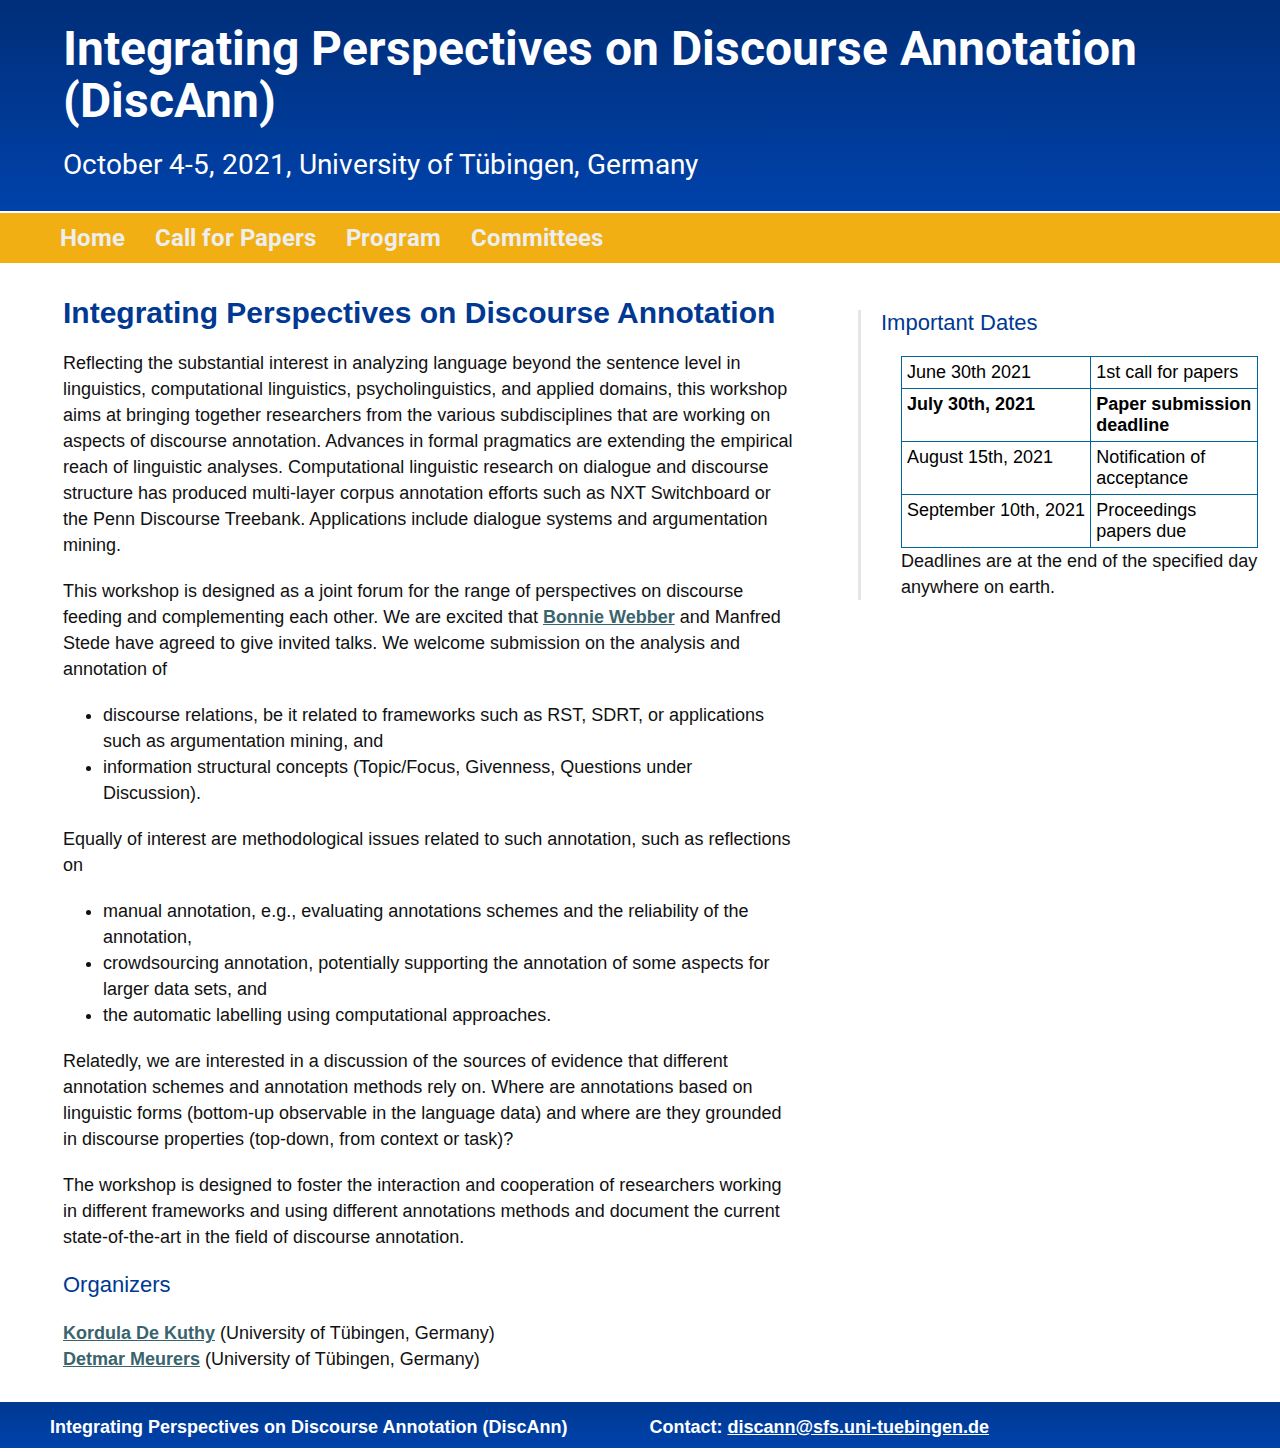
<file: index.html>
<!DOCTYPE html>
<html>

<head>
  <meta http-equiv="Content-Type" content="text/html; charset=UTF-8"/>
    <title>DiscAnn</title>
    <link href="https://fonts.googleapis.com/css?family=Open+Sans+Condensed:300%7CRoboto:300%7CSlabo+27px" rel="stylesheet">
    <link rel="stylesheet" href="discann.css" type="text/css"/>
</head> 
  
<body>

<div id="header">
  <table>
<tr>
        <td valign="bottom">
	<p class="title">Integrating Perspectives on Discourse Annotation (DiscAnn)</p>
	<p class="body"> October 4-5, 2021, University of Tübingen, Germany</p>
      </td>
</tr>
  </table>
</div>

<div id="subheader">
  <ul id="navigation">
    <li class="active"><a href="index.html">Home</a></li>
<!--	   <li><a href="http://ceur-ws.org/Vol-2155/">Proceedings</a></li> -->
    <li><a href="cfp.html">Call for Papers</a></li>
    <li><a href="program.html">Program</a></li>
    <li><a href="committees.html">Committees</a></li>
  </ul>
</div>

<table>

  <tr valign="top">

    <td>

      <div id="contents">

	<h1>Integrating Perspectives on Discourse Annotation</h1>
	      
	<p>Reflecting the substantial interest in analyzing language
beyond the sentence level in linguistics, computational linguistics,
psycholinguistics, and applied domains, this workshop aims at bringing
together researchers from the various subdisciplines that are working
	  on aspects of discourse annotation.

Advances in formal pragmatics are extending the empirical reach of
linguistic analyses. Computational linguistic research on dialogue and
discourse structure has produced multi-layer corpus annotation efforts
such as NXT Switchboard or the Penn Discourse Treebank. Applications
include dialogue systems and argumentation mining.
	</p>
	<p>
This workshop is designed as a joint forum for the range of
perspectives on discourse feeding and complementing each other. We are excited that <a href="https://scholar.google.de/citations?hl=de&user=r6JFa28AAAAJ&view_op=list_works&sortby=pubdate">Bonnie Webber</a> and Manfred Stede have agreed to give invited talks.
We welcome submission on the analysis and
annotation of <ul>
	    <li>  discourse relations, be it related to frameworks such
	      as RST, SDRT, or applications such as argumentation mining, and  </li>
	      <li>  
information structural concepts (Topic/Focus, Givenness, Questions
under Discussion). </li>
</ul>
	</p>
	<p>	
	  Equally of interest are methodological issues related to such annotation, such as reflections on
	   <ul>
 <li>  manual annotation, e.g., evaluating annotations schemes and the
   reliability of the annotation, </li>
    <li>  crowdsourcing annotation,
potentially supporting the annotation of some aspects for larger data
      sets, and </li>
       <li>  the automatic labelling using computational
	 approaches.
 </li>
</ul>
	</p>
	<p> Relatedly, we are interested in a discussion of the
	  sources of evidence that different annotation schemes and
	  annotation methods rely on. Where are annotations based on
	  linguistic forms (bottom-up observable in the language data)
	  and where are they grounded in discourse properties
	  (top-down, from context or task)?
	</p>
	<p>
The workshop is designed to foster the interaction and cooperation of
researchers working in different frameworks and using different
annotations methods and document the current state-of-the-art in the
field of discourse annotation.
</p>


		<h3>Organizers</h3>

	
	<p><a href="http://www.sfs.uni-tuebingen.de/~kdk">Kordula De Kuthy</a> (University of Tübingen, Germany)<br>
	<a href="http://www.sfs.uni-tuebingen.de/~dm">Detmar Meurers</a> (University of Tübingen, Germany)</p>


      </div>

    <td class="sidebar">

      <div>

	<h3>Important&nbsp;Dates</h3>

	<p>
	  <table cellspacing=0 cellpadding=3>
	    <tr valign="top">
		    <td>June&nbsp;30th&nbsp;2021</td>
	      <td>1st call for papers</td>
	    </tr>
	<!--	    <tr valign="top">
		    <td>March&nbsp;1st&nbsp;2020</td>
	      <td>Paper submission due</td>
	    </tr>-->
		  
	  <tr valign="top">
			  <td><b>July&nbsp;30th,&nbsp;2021</b></td>
			  <td><b>Paper submission deadline</b></td>
	    </tr>
		  
		  <tr valign="top">
			  <td>August&nbsp;15th,&nbsp;2021</td>
	      <td>Notification of acceptance </td>
	    </tr>
		  <tr valign="top">
			  <td>September&nbsp;10th,&nbsp;2021</td>
	      <td>Proceedings papers due </td>
	    </tr>
	    
	  </table>
	      <p> Deadlines are at the end of the specified day
	      anywhere on earth.</p>
	<p>
	</p>
	</p>
      </div>
    </td>

  </tr>
</table>


<div id="footer">
  <div class="clearfix">
    <p>
      Integrating Perspectives on Discourse Annotation (DiscAnn)
      &emsp;&emsp;&emsp;&emsp;
       Contact: <a href="mailto:discann@sfs.uni-tuebingen.de">discann@sfs.uni-tuebingen.de</a><br>
  </div>
</div>

</body>

</html>
</file>
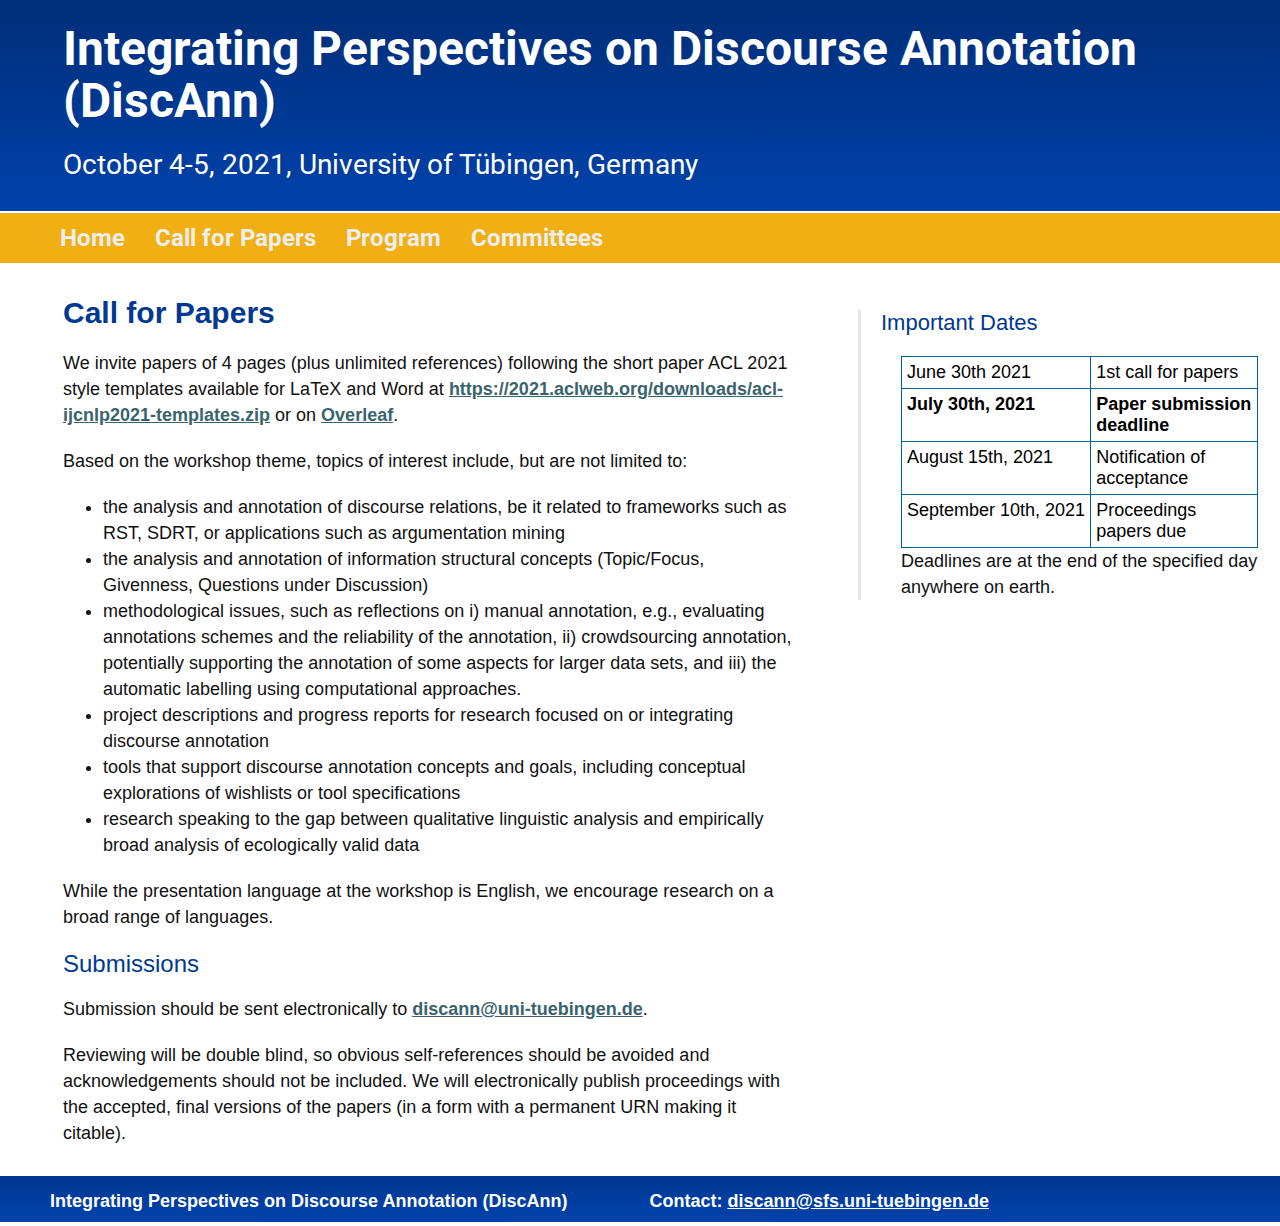
<file: cfp.html>
<!DOCTYPE html>
<html>

<head>
  <meta http-equiv="Content-Type" content="text/html; charset=UTF-8"/>
    <title>DiscAnn</title>
    <link href="https://fonts.googleapis.com/css?family=Open+Sans+Condensed:300%7CRoboto:300%7CSlabo+27px" rel="stylesheet">
    <link rel="stylesheet" href="discann.css" type="text/css"/>
</head> 
  
<body>

<div id="header">
  <table>
<tr>
        <td valign="bottom">
	<p class="title">Integrating Perspectives on Discourse Annotation (DiscAnn)</p>
	<p class="body"> October 4-5, 2021, University of Tübingen, Germany</p>
      </td>
</tr>
  </table>
</div>

<div id="subheader">
  <ul id="navigation">
    <li class="active"><a href="index.html">Home</a></li>
     <li><a href="cfp.html">Call for Papers</a></li>
    <li><a href="program.html">Program</a></li>
    <li><a href="committees.html">Committees</a></li>
  </ul>
</div>

<table>

  <tr valign="top">

    <td>

      <div id="contents">
	<h1>Call for Papers</h1>
      


	<p>We invite papers of 4 pages (plus unlimited references)
	  following the short paper ACL 2021 style templates available for LaTeX and Word at <a href="https://2021.aclweb.org/downloads/acl-ijcnlp2021-templates.zip">https://2021.aclweb.org/downloads/acl-ijcnlp2021-templates.zip</a> or on <a href="https://www.overleaf.com/latex/templates/instructions-for-acl-ijcnlp-2021-proceedings/mhxffkjdwymb">Overleaf</a>. 
</p><p>

Based on the workshop theme, topics of interest include, but
are not limited to:
	  <ul>

<li> the analysis and annotation of discourse relations, be it related to frameworks such
as RST, SDRT, or applications such as argumentation mining
</li>

<li> the analysis and annotation of information structural concepts (Topic/Focus, Givenness, Questions
under Discussion) </li>

<li> methodological issues, such
as reflections on i) manual annotation, e.g., evaluating annotations
schemes and the reliability of the annotation, ii) crowdsourcing
annotation, potentially supporting the annotation of some aspects for
larger data sets, and iii) the automatic labelling using computational
approaches.
</li>

	<li>project descriptions and progress reports for research focused on or integrating discourse annotation </li>

	<li>tools that support discourse annotation concepts and goals, including conceptual explorations of wishlists or tool specifications</li>

	<li>research speaking to the gap between qualitative linguistic analysis and empirically broad analysis of ecologically valid data</li>

	      </ul>	    
</p>
	    <p>While the presentation language at the workshop is
	    English, we encourage research on a broad range of
	    languages.</p>

<h2>Submissions</h2>

	<p>Submission should be sent electronically to <a href="mailto:discann@sfs.uni-tuebingen.de">discann@uni-tuebingen.de</a>.
	</p>
	<p>
	  Reviewing will be
double blind, so obvious self-references should be avoided and
acknowledgements should not be included. We will electronically publish proceedings with the
	accepted, final versions of the papers (in a form with a
	permanent URN making it citable).
	</p>




      </div>

    <td class="sidebar">

      <div>

	<h3>Important&nbsp;Dates</h3>

	<p>
	  <table cellspacing=0 cellpadding=3>
	    <tr valign="top">
		    <td>June&nbsp;30th&nbsp;2021</td>
	      <td>1st call for papers</td>
	    </tr>
	<!--	    <tr valign="top">
		    <td>March&nbsp;1st&nbsp;2020</td>
	      <td>Paper submission due</td>
	    </tr>-->
		  
	  <tr valign="top">
			  <td><b>July&nbsp;30th,&nbsp;2021</b></td>
			  <td><b>Paper submission deadline</b></td>
	    </tr> 
		  
		  <tr valign="top">
			  <td>August&nbsp;15th,&nbsp;2021</td>
	      <td>Notification of acceptance </td>
	    </tr>
		  <tr valign="top">
			  <td>September&nbsp;10th,&nbsp;2021</td>
	      <td>Proceedings papers due </td>
	    </tr>
	    
	  </table>
	      <p> Deadlines are at the end of the specified day
	      anywhere on earth.</p>
	<p>
	</p>
	</p>
      </div>
    </td>


  </tr>
</table>

<div id="footer">
  <div class="clearfix">
    <p>
 Integrating Perspectives on Discourse Annotation (DiscAnn)
      &emsp;&emsp;&emsp;&emsp;
   Contact: <a href="mailto:discann@sfs.uni-tuebingen.de">discann@sfs.uni-tuebingen.de</a><br>
  </div>
</div>


</body>

</html>
</file>
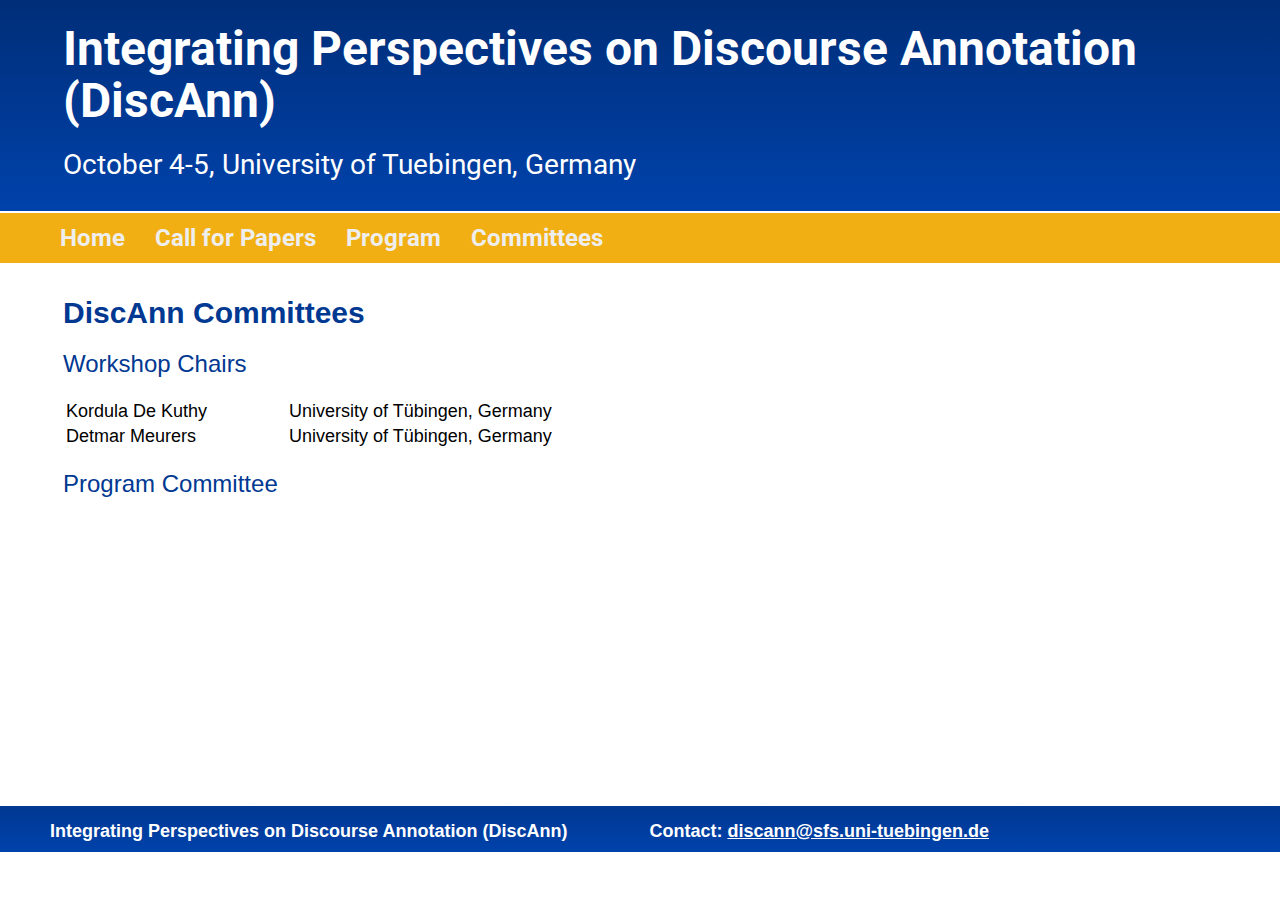
<file: committees.html>
<!DOCTYPE html>
<html>

<head>
  <meta http-equiv="Content-Type" content="text/html; charset=UTF-8"/>
    <title>DiscAnn</title>
    <link href="https://fonts.googleapis.com/css?family=Open+Sans+Condensed:300%7CRoboto:300%7CSlabo+27px" rel="stylesheet">
    <link rel="stylesheet" href="discann.css" type="text/css"/>
</head> 
  
<body>

<div id="header">
  <table>
<tr>
        <td valign="bottom">
	<p class="title">Integrating Perspectives on Discourse Annotation (DiscAnn)</p>
	<p class="body"> October 4-5, University of Tuebingen, Germany</p>
      </td>
</tr>
  </table>
</div>

<div id="subheader">
  <ul id="navigation">
    <li class="active"><a href="index.html">Home</a></li>
<!--	   <li><a href="http://">Proceedings</a></li> -->
    <li><a href="cfp.html">Call for Papers</a></li>
    <li><a href="program.html">Program</a></li>
    <li><a href="committees.html">Committees</a></li>
  </ul>
</div>

<table>

  <tr valign="top">

    <td>

      <div id="contents">


	<h1>DiscAnn Committees</h1>
     
   <h2> Workshop Chairs </h2>
<p>

<table class="committee">

<tr>
  <td class="p_name">Kordula De Kuthy</td>
  <td class="p_affiliation">University of Tübingen, Germany</td>
</tr>
<tr>
  <td class="p_name">Detmar Meurers</td>
  <td class="p_affiliation">University of Tübingen, Germany</td>
</tr>
</table>
	      
</p>

  
  <h2> Program Committee </h2>
<p> 


<table class="committee">
<!--
   <tr>
  <td class="p_name">Lisa Brunetti</td>
  <td class="p_affiliation">Université Paris Diderot-Paris 7, France</td>
   </tr>
   <tr>
  <td class="p_name">Harry Bunt</td>
  <td class="p_affiliation">Tilburg University, Netherlands</td>
   </tr>
   <tr>
  <td class="p_name">Christian Chiarcos</td>
  <td class="p_affiliation">Goethe University Frankfurt, Germany</td>
</tr>
	<tr>
  <td class="p_name">Stefanie Dipper</td>
  <td class="p_affiliation">Ruhr-Universität Bochum, Germany</td>
</tr>

	 <tr>
  <td class="p_name">Marie-Catherine de Marneffe</td>
  <td class="p_affiliation">The Ohio State University, USA</td>
	 </tr>
	 	 <tr>
  <td class="p_name">Cornelia Ebert</td>
  <td class="p_affiliation">Goethe University Frankfurt, Germany</td>
		 </tr>
	 	 <tr>
  <td class="p_name">Katrin Erk</td>
  <td class="p_affiliation">The University of Texas at Austin, USA</td>
		 </tr>
		 		 	 	 <tr>
  <td class="p_name">Eva Hajičová</td>
  <td class="p_affiliation">Charles University, Czech Republic</td>
						 </tr>
	 	 <tr>
  <td class="p_name">Graeme Hirst</td>
  <td class="p_affiliation">University of Toronto, Canada</td>
</tr>						 
	 	 <tr>
  <td class="p_name">Andrew Kehler</td>
  <td class="p_affiliation">UC San Diego, USA</td>
</tr>
	<Tr>
  <td class="p_name">Alex Lascarides</td>
  <td class="p_affiliation">University of Edinburgh, Scotland</td>
	</tr>

	<tr>
  <td class="p_name">Anke Lüdeling</td>
  <td class="p_affiliation">Humboldt-Universität zu Berlin, Germany</td>
	</tr>
		<tr>
  <td class="p_name">Chris Potts</td>
  <td class="p_affiliation">Stanford University, USA</td>
</tr>
		<tr>
  <td class="p_name">Ines Rehbein</td>
  <td class="p_affiliation">University of Mannheim, Germany</td>
</tr>
		<tr>
  <td class="p_name">Arndt Riester</td>
  <td class="p_affiliation">University of Cologne, Germany</td>
</tr>
  	<tr>
  <td class="p_name">Hannah Rohde</td>
  <td class="p_affiliation">University of Edinburgh, Scotland</td>
	</tr>
	  	<tr>
  <td class="p_name">Merel C. J. Scholman</td>
  <td class="p_affiliation">Saarland University, Germany</td>
</tr>
  	<tr>
  <td class="p_name">Manfred Stede</td>
  <td class="p_affiliation">University of Potsdam, Germany</td>
</tr>
	 <tr>
  <td class="p_name">Simone Teufel</td>
  <td class="p_affiliation">University of Cambridge, England</td>
	 </tr>
	 	 <tr>
  <td class="p_name">Judith Tonhauser</td>
  <td class="p_affiliation">University of Stuttgart, Germany</td>
	 </tr>
	 	 <tr>
  <td class="p_name">Klaus von Heusinger</td>
  <td class="p_affiliation">University of Cologne, Germany</td>
	 </tr>
	 <tr>
  <td class="p_name">Bonnie Webber</td>
  <td class="p_affiliation">University of Edinburgh, Scotland</td>
	 </tr>
	 	 	 <tr>
  <td class="p_name">Amir Zeldes</td>
  <td class="p_affiliation">Georgetown University, USA</td>
		 </tr>

	 	 <tr>
  <td class="p_name">Deniz Zeyrek</td>
  <td class="p_affiliation">Middle East Technical University, Turkey</td>
		 </tr>
		 	 	 <tr>
  <td class="p_name">Šárka Zikánová</td>
  <td class="p_affiliation">Charles University, Czech Republic</td>
</tr>
	<Tr>
  <td class="p_name">Kim Gerdes</td>
  <td class="p_affiliation">Sorbonne nouvelle Paris, France</td>
</tr>
	<tr>
  <td class="p_name">Evelyn Gius</td>
  <td class="p_affiliation">University of Hamburg, Germany</td>
</tr>
	<tr>
  <td class="p_name">Fotis Jannidis</td>
  <td class="p_affiliation">University of Würzburg, Germany</td>
</tr>
	<tr>
  <td class="p_name">Hannah Kermes</td>
  <td class="p_affiliation">University of the Saarland, Germany</td>
</tr>
	<tr>
  <td class="p_name">Lothar Lemnitzer</td>
  <td class="p_affiliation">BBAW, Berlin, Germany</td>
</tr>
	<tr>
  <td class="p_name">Harald Lüngen</td>
  <td class="p_affiliation">IDS, Mannheim, Germany</td>
	</tr>
	<tr>
  <td class="p_name">Liliana Melgar-Estrada</td>
  <td class="p_affiliation">University of Amsterdam, Netherlands</td>
	</tr>
	<tr>
  <td class="p_name">Marco Passarotti</td>
  <td class="p_affiliation">Catholic University of the Sacred Heart, Italy</td>
	</tr>
	<tr>
  <td class="p_name">Georg Rehm</td>
  <td class="p_affiliation">DFKI Berlin, Germany</td>
	</tr>
<tr>
  <td class="p_name">Nils Reiter </td>
  <td class="p_affiliation">University of Stuttgart, Germany</td>
</tr>
		<tr>
  <td class="p_name">Thomas Schmidt</td>
  <td class="p_affiliation">IDS, Mannheim, Germany</td>
</tr>
	<tr>
  <td class="p_name">Ulrike Schneider</td>
  <td class="p_affiliation">University of Mainz, Germany</td>
</tr>
	<tr>
  <td class="p_name">Olga Scrivner</td>
  <td class="p_affiliation">Indiana University, USA</td>
</tr>
	<tr>
  <td class="p_name">Caroline Sporleder</td>
  <td class="p_affiliation">University of Göttingen, Germany</td>
</tr>
	<tr>
  <td class="p_name">Kenneth Steimel</td>
  <td class="p_affiliation">Indiana University, USA</td>
</tr>
	<tr>
  <td class="p_name">Thorsten Trippel</td>
  <td class="p_affiliation">University of Tübingen, Germany</td>
</tr>
	<tr>
  <td class="p_name">Mihaela Vela</td>
  <td class="p_affiliation">University of the Saarland, Germany</td>
</tr>
	<tr>
  <td class="p_name">Gabriel Viehhauser</td>
  <td class="p_affiliation">University of Stuttgart, Germany</td>
</tr>
	<tr>
  <td class="p_name">Andreas Witt</td>
  <td class="p_affiliation">University of Cologne, Germany</td>
</tr>
	<tr>
  <td class="p_name">Amir Zeldes</td>
  <td class="p_affiliation">Georgetown University, USA</td>
	</tr>
		<tr>
  <td class="p_name">Kalliopi Zervanou</td>
  <td class="p_affiliation">Utrecht University, Netherlands</td>
</tr>

-->
</table>


</p>

      </div>
  
    </td>
  </tr>
</table>


<div id="footer">
  <div class="clearfix">
    <p>
     Integrating Perspectives on Discourse Annotation (DiscAnn)
      &emsp;&emsp;&emsp;&emsp;
       Contact: <a href="mailto:de-kuthy@uni-tuebingen.de">discann@sfs.uni-tuebingen.de</a><br>
   </div>
</div>

</body>

</html>
</file>
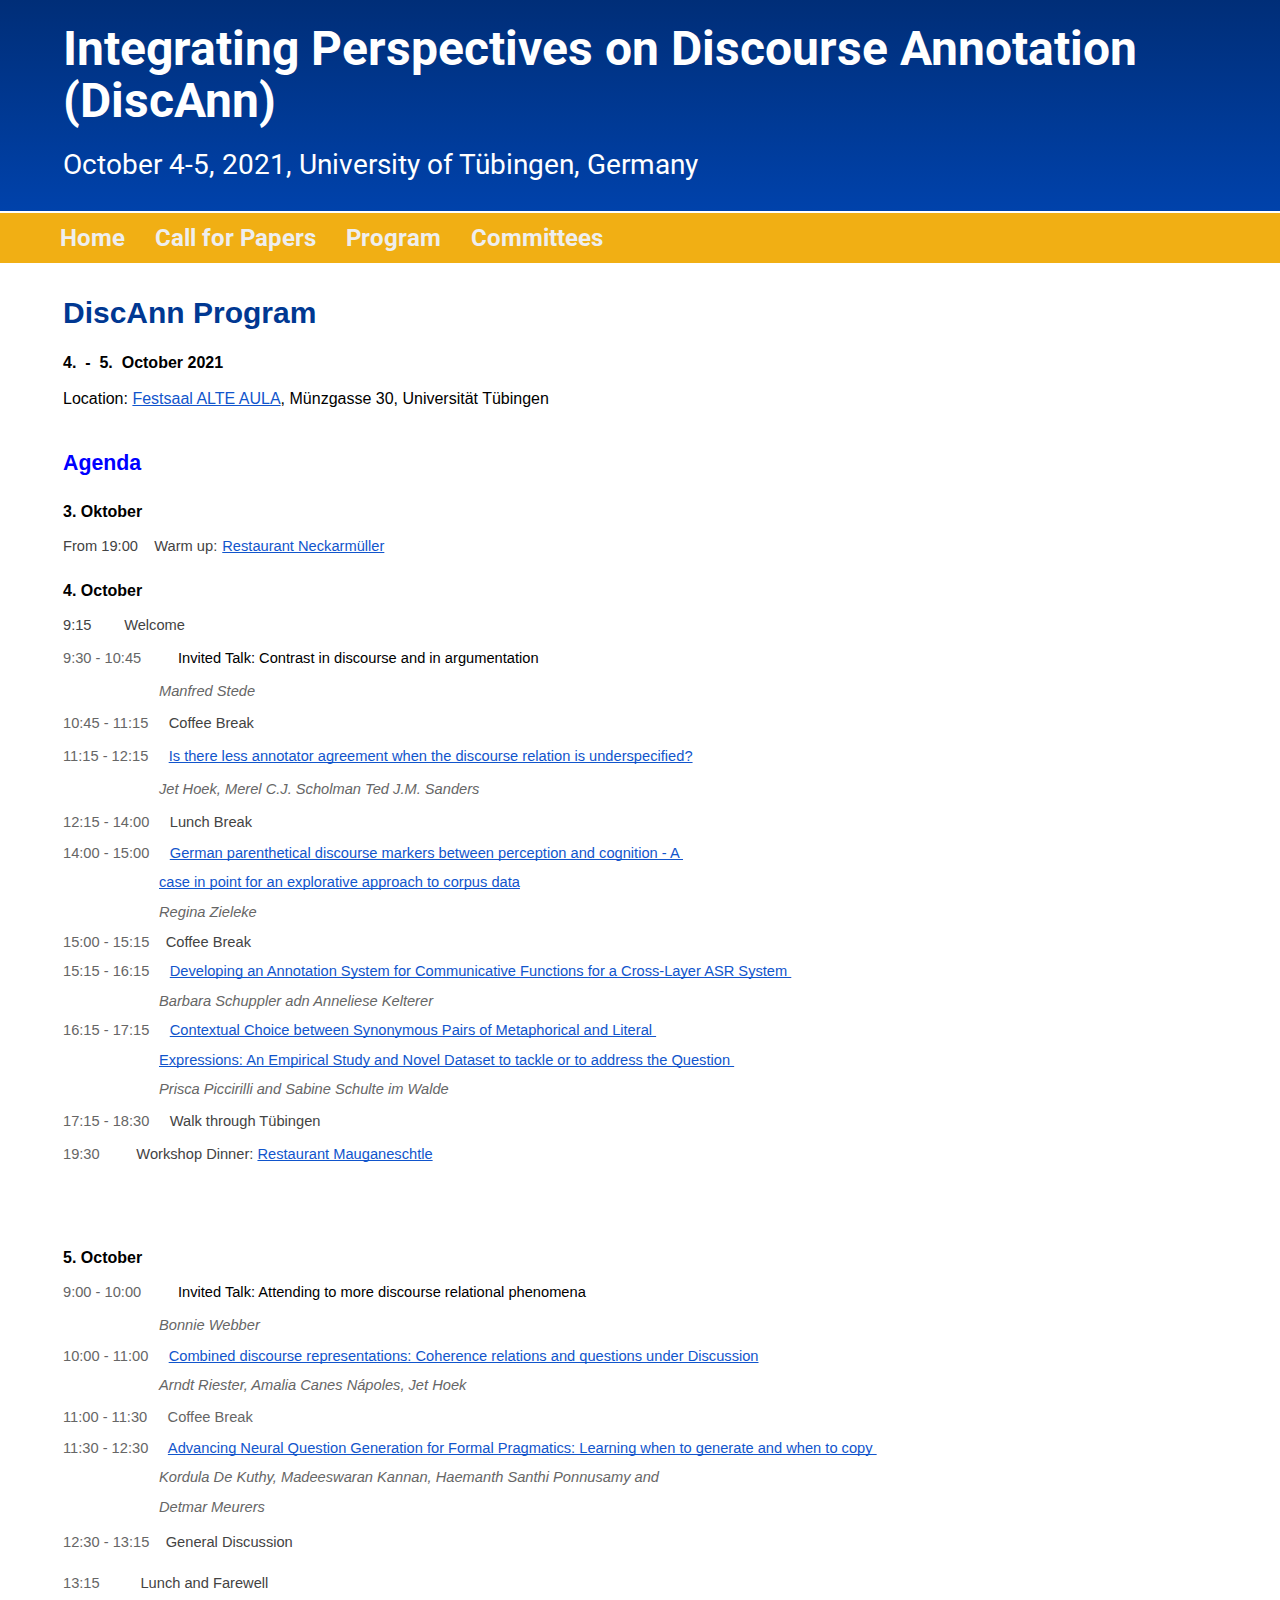
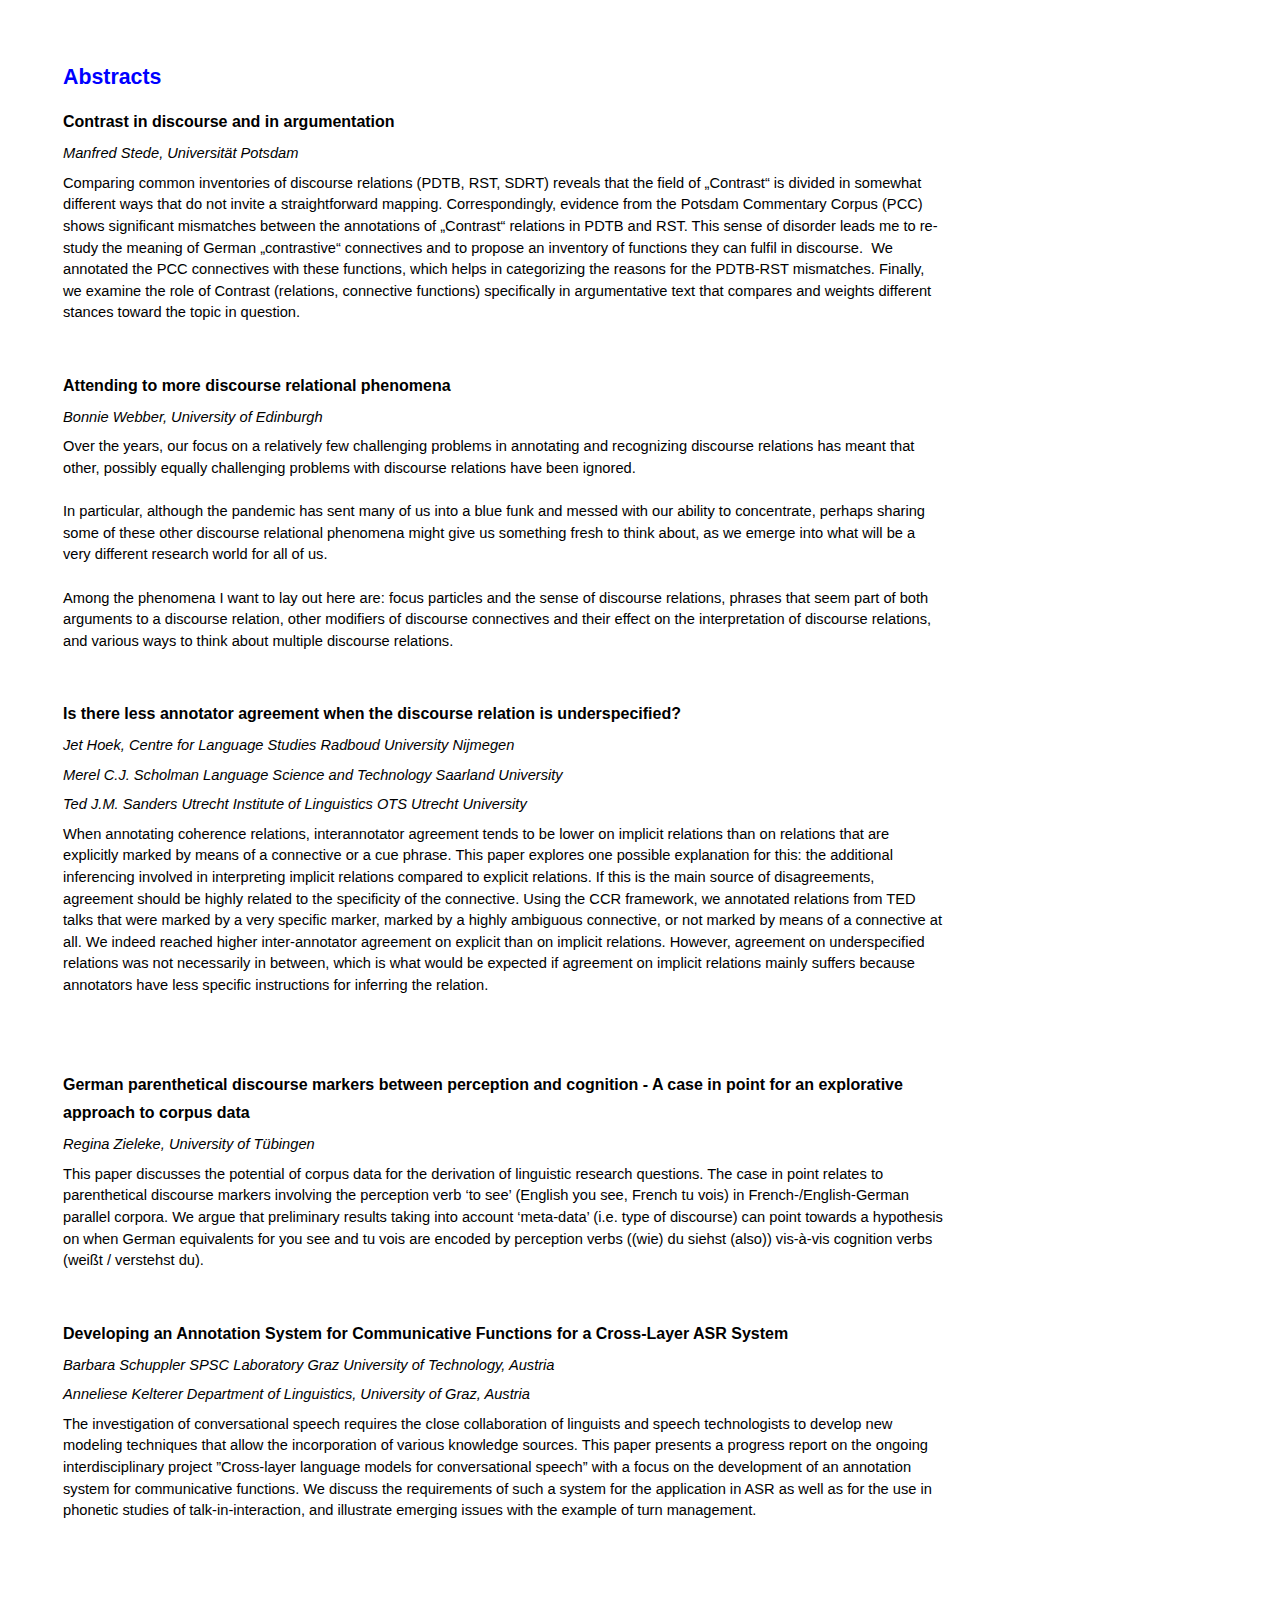
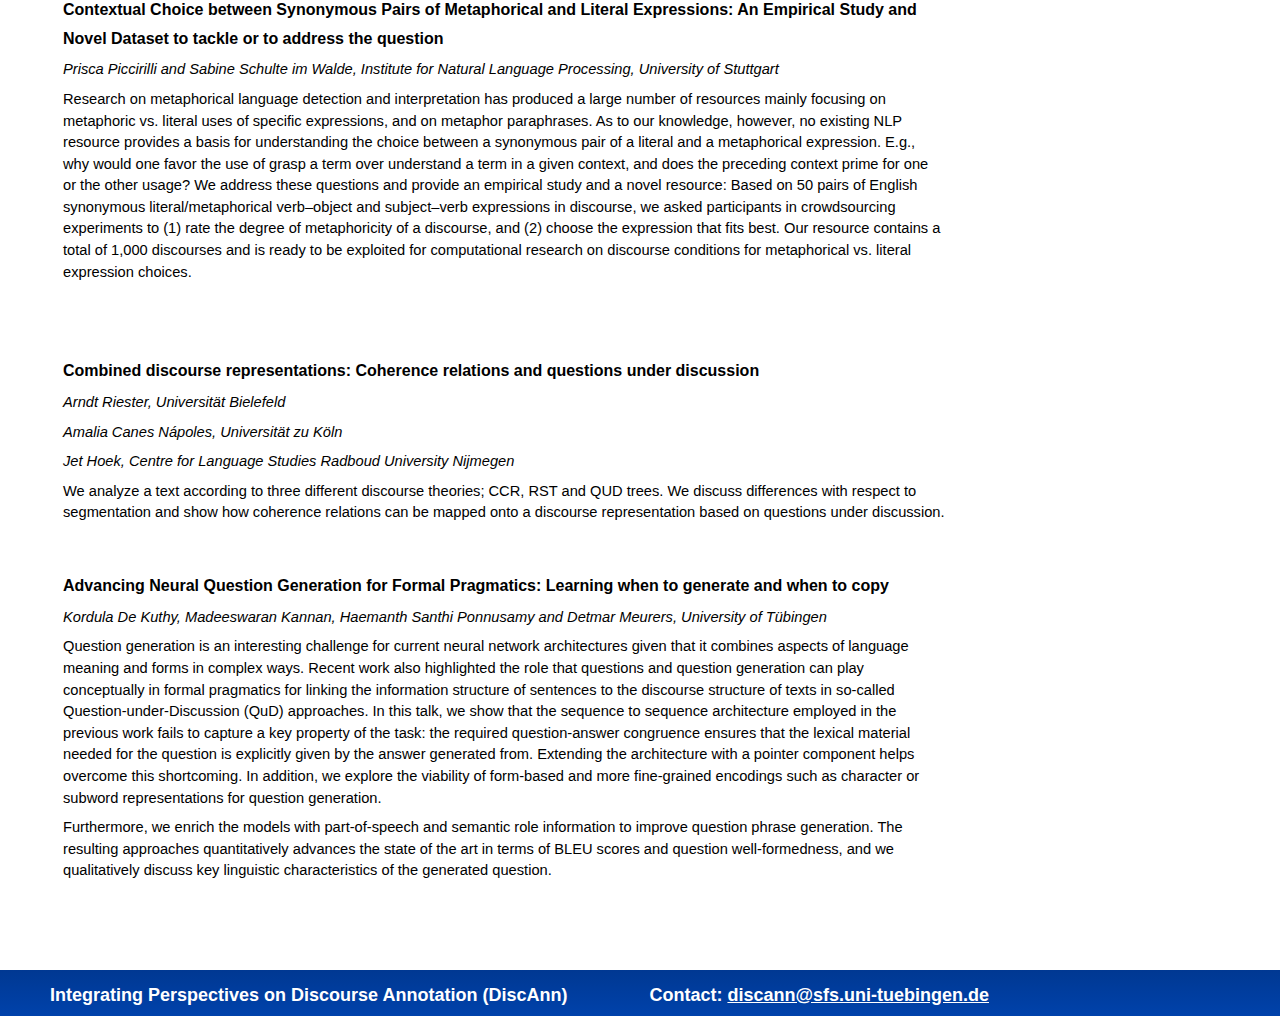
<file: program.html>
<!DOCTYPE html>
<html>

<head>
  <meta http-equiv="Content-Type" content="text/html; charset=UTF-8"/>
    <title>DiscAnn</title>
    <link href="https://fonts.googleapis.com/css?family=Open+Sans+Condensed:300%7CRoboto:300%7CSlabo+27px" rel="stylesheet">
    <link rel="stylesheet" href="discann.css" type="text/css"/>
</head> 
  
<body>

<div id="header">
  <table>
<tr>
        <td valign="bottom">
	<p class="title">Integrating Perspectives on Discourse Annotation (DiscAnn)</p>
	<p class="body"> October 4-5, 2021, University of Tübingen, Germany</p>
      </td>
</tr>
  </table>
</div>

<div id="subheader">
  <ul id="navigation">
    <li class="active"><a href="index.html">Home</a></li>
<!--	   <li><a href="http://ceur-ws.org/Vol-2155/">Proceedings</a></li> -->
    <li><a href="cfp.html">Call for Papers</a></li>
    <li><a href="program.html">Program</a></li>
    <li><a href="committees.html">Committees</a></li>
  </ul>
</div>

<table>

  <tr valign="top">

    <td>

      <div id="contents">

	<h1>DiscAnn Program</h1>
	
<p dir="ltr" id="docs-internal-guid-8f435576-7fff-e9ce-3dec-71833a827f06" style="line-height:1.38;margin-right: -1.5pt;margin-top:10pt;margin-bottom:0pt;"><span style="font-size:12pt;font-family:Helvetica,sans-serif;color:#000000;background-color:transparent;font-weight:700;font-style:normal;font-variant:normal;text-decoration:none;vertical-align:baseline;white-space:pre;white-space:pre-wrap;">4.&nbsp; -&nbsp; 5.&nbsp; October 2021&nbsp;</span></p>

<p dir="ltr" style="line-height:1.38;margin-right: -1.5pt;margin-top:10pt;margin-bottom:0pt;font-size:12pt;font-family:Helvetica,sans-serif;color:#000000;background-color:transparent;font-weight:400;font-style:normal;font-variant:normal;text-decoration:none;vertical-align:baseline;white-space:pre;white-space:pre-wrap;">Location: <a href="https://uni-tuebingen.de/einrichtungen/personalvertretungen-beratung-beauftragte/lageplaene/karte-d-altstadt/alte-aula/" style="text-decoration:none;"><span style="font-size:12pt;font-family:Helvetica,sans-serif;color:#1155cc;background-color:transparent;font-weight:400;font-style:normal;font-variant:normal;text-decoration:underline;-webkit-text-decoration-skip:none;text-decoration-skip-ink:none;vertical-align:baseline;white-space:pre;white-space:pre-wrap;">Festsaal ALTE AULA</span></a><span style="font-size:12pt;font-family:Helvetica,sans-serif;color:#000000;background-color:transparent;font-weight:400;font-style:normal;font-variant:normal;text-decoration:none;vertical-align:baseline;white-space:pre;white-space:pre-wrap;">, M&uuml;nzgasse 30, Universit&auml;t T&uuml;bingen</span></p>

<h1 dir="ltr" style="line-height:1.2;margin-right: -1.5pt;margin-top:24pt;margin-bottom:0pt;"><span style="font-size:16pt;font-family:Helvetica,sans-serif;color:#0000ff;background-color:transparent;font-weight:700;font-style:normal;font-variant:normal;text-decoration:none;vertical-align:baseline;white-space:pre;white-space:pre-wrap;">Agenda</span></h1>

<h2 dir="ltr" style="line-height:1.38;margin-right: -1.5pt;margin-top:10pt;margin-bottom:0pt;"><span style="font-size:12pt;font-family:Helvetica,sans-serif;color:#000000;background-color:transparent;font-weight:700;font-style:normal;font-variant:normal;text-decoration:none;vertical-align:baseline;white-space:pre;white-space:pre-wrap;">3. Oktober</span></h2>

<p dir="ltr" style="line-height:1.38;margin-top:6pt;margin-bottom:0pt;"><span style="font-size:11pt;font-family:Lato,sans-serif;color:#434343;background-color:transparent;font-weight:400;font-style:normal;font-variant:normal;text-decoration:none;vertical-align:baseline;white-space:pre;white-space:pre-wrap;">From 19:00</span><span style="font-size:11pt;font-family:Lato,sans-serif;color:#666666;background-color:transparent;font-weight:400;font-style:normal;font-variant:normal;text-decoration:none;vertical-align:baseline;white-space:pre;white-space:pre-wrap;">&nbsp;&nbsp;&nbsp; </span><span style="font-size:11pt;font-family:Lato,sans-serif;color:#434343;background-color:transparent;font-weight:400;font-style:normal;font-variant:normal;text-decoration:none;vertical-align:baseline;white-space:pre;white-space:pre-wrap;">Warm up:</span> </span><a href="https://www.neckarmueller.de/" style="text-decoration:none;"><span style="font-size:11pt;font-family:Helvetica,sans-serif;color:#1155cc;background-color:transparent;font-weight:400;font-style:normal;font-variant:normal;text-decoration:underline;-webkit-text-decoration-skip:none;text-decoration-skip-ink:none;vertical-align:baseline;white-space:pre;white-space:pre-wrap;">Restaurant Neckarm&uuml;ller</span></a></p>

<h2 dir="ltr" style="line-height:1.38;margin-right: -1.5pt;margin-top:10pt;margin-bottom:0pt;"><span style="font-size:12pt;font-family:Helvetica,sans-serif;color:#000000;background-color:transparent;font-weight:700;font-style:normal;font-variant:normal;text-decoration:none;vertical-align:baseline;white-space:pre;white-space:pre-wrap;">4. October</span></h2>

<p dir="ltr" style="line-height:1.38;margin-right: -1.5pt;margin-top:6pt;margin-bottom:0pt;"><span style="font-size:11pt;font-family:Helvetica,sans-serif;color:#434343;background-color:transparent;font-weight:400;font-style:normal;font-variant:normal;text-decoration:none;vertical-align:baseline;white-space:pre;white-space:pre-wrap;">9:15</span><span style="font-size:11pt;font-family:Helvetica,sans-serif;color:#434343;background-color:transparent;font-weight:400;font-style:normal;font-variant:normal;text-decoration:none;vertical-align:baseline;white-space:pre;white-space:pre-wrap;">&nbsp;&nbsp;&nbsp; </span><span style="font-size:11pt;font-family:Helvetica,sans-serif;color:#666666;background-color:transparent;font-weight:400;font-style:normal;font-variant:normal;text-decoration:none;vertical-align:baseline;white-space:pre;white-space:pre-wrap;">&nbsp;&nbsp;&nbsp; </span><span style="font-size:11pt;font-family:Helvetica,sans-serif;color:#434343;background-color:transparent;font-weight:400;font-style:normal;font-variant:normal;text-decoration:none;vertical-align:baseline;white-space:pre;white-space:pre-wrap;">Welcome</span></p>

<p dir="ltr" style="line-height:1.38;margin-right: -1.5pt;margin-top:6pt;margin-bottom:0pt;"><span style="font-size:11pt;font-family:Helvetica,sans-serif;color:#666666;background-color:transparent;font-weight:400;font-style:normal;font-variant:normal;text-decoration:none;vertical-align:baseline;white-space:pre;white-space:pre-wrap;">9:30 - 10:45 </span><span style="font-size:11pt;font-family:Helvetica,sans-serif;color:#666666;background-color:transparent;font-weight:400;font-style:normal;font-variant:normal;text-decoration:none;vertical-align:baseline;white-space:pre;white-space:pre-wrap;">&nbsp;&nbsp;&nbsp; </span><a  style="text-decoration:none;"><span style="font-size:11pt;font-family:Helvetica,sans-serif;color:#666666;background-color:transparent;font-weight:400;font-style:normal;font-variant:normal;text-decoration:none;vertical-align:baseline;white-space:pre;white-space:pre-wrap;">&nbsp;&nbsp;&nbsp; </span><span style="font-size:11pt;font-family:Helvetica,sans-serif;color:#000000;background-color:transparent;font-weight:400;font-style:normal;font-variant:normal;text-decoration:none;vertical-align:baseline;white-space:pre;white-space:pre-wrap;">Invited Talk: Contrast in discourse and in argumentation
</span></a></p>

<p dir="ltr" style="line-height:1.38;margin-left: 36pt;margin-right: -1.5pt;text-indent: 36pt;margin-top:6pt;margin-bottom:0pt;"><span style="font-size:11pt;font-family:Helvetica,sans-serif;color:#666666;background-color:transparent;font-weight:400;font-style:italic;font-variant:normal;text-decoration:none;vertical-align:baseline;white-space:pre;white-space:pre-wrap;">Manfred Stede</span><span style="font-size:11pt;font-family:Helvetica,sans-serif;color:#666666;background-color:transparent;font-weight:400;font-style:normal;font-variant:normal;text-decoration:none;vertical-align:baseline;white-space:pre;white-space:pre-wrap;">&nbsp;</span></p>


<p dir="ltr" style="line-height:1.38;margin-right: -1.5pt;margin-top:6pt;margin-bottom:0pt;"><span style="font-size:11pt;font-family:Helvetica,sans-serif;color:#666666;background-color:transparent;font-weight:400;font-style:normal;font-variant:normal;text-decoration:none;vertical-align:baseline;white-space:pre;white-space:pre-wrap;">10:45 - 11:15 </span><span style="font-size:11pt;font-family:Helvetica,sans-serif;color:#666666;background-color:transparent;font-weight:400;font-style:normal;font-variant:normal;text-decoration:none;vertical-align:baseline;white-space:pre;white-space:pre-wrap;">&nbsp;&nbsp;&nbsp; </span><span style="font-size:11pt;font-family:Helvetica,sans-serif;color:#434343;background-color:transparent;font-weight:400;font-style:normal;font-variant:normal;text-decoration:none;vertical-align:baseline;white-space:pre;white-space:pre-wrap;">Coffee Break</span></p>

<p dir="ltr" style="line-height:1.38;margin-right: -1.5pt;margin-top:6pt;margin-bottom:0pt;"><span style="font-size:11pt;font-family:Helvetica,sans-serif;color:#666666;background-color:transparent;font-weight:400;font-style:normal;font-variant:normal;text-decoration:none;vertical-align:baseline;white-space:pre;white-space:pre-wrap;">11:15 - 12:15 </span><span style="font-size:11pt;font-family:Helvetica,sans-serif;color:#666666;background-color:transparent;font-weight:400;font-style:normal;font-variant:normal;text-decoration:none;vertical-align:baseline;white-space:pre;white-space:pre-wrap;">&nbsp;&nbsp;&nbsp; </span><a href="papers/DiscAnn_2020_HoekScholmanSanders_10Sept2021.pdf" style="text-decoration:none;"><span style="font-size:11pt;font-family:Helvetica,sans-serif;color:#1155cc;background-color:transparent;font-weight:400;font-style:normal;font-variant:normal;text-decoration:underline;-webkit-text-decoration-skip:none;text-decoration-skip-ink:none;vertical-align:baseline;white-space:pre;white-space:pre-wrap;">Is there less annotator agreement when the discourse relation is underspecified?</span></a></p>

<p dir="ltr" style="line-height:1.38;margin-left: 36pt;margin-right: -1.5pt;text-indent: 36pt;margin-top:6pt;margin-bottom:0pt;"><span style="font-size:11pt;font-family:Helvetica,sans-serif;color:#666666;background-color:transparent;font-weight:400;font-style:italic;font-variant:normal;text-decoration:none;vertical-align:baseline;white-space:pre;white-space:pre-wrap;">Jet Hoek, Merel C.J. Scholman Ted J.M. Sanders</span><span style="font-size:11pt;font-family:Helvetica,sans-serif;color:#666666;background-color:transparent;font-weight:400;font-style:normal;font-variant:normal;text-decoration:none;vertical-align:baseline;white-space:pre;white-space:pre-wrap;">&nbsp;</span></p>

<p dir="ltr" style="line-height:1.38;margin-right: -1.5pt;margin-top:6pt;margin-bottom:0pt;"><span style="font-size:11pt;font-family:Helvetica,sans-serif;color:#666666;background-color:transparent;font-weight:400;font-style:normal;font-variant:normal;text-decoration:none;vertical-align:baseline;white-space:pre;white-space:pre-wrap;">12:15 - 14:00 </span><span style="font-size:11pt;font-family:Helvetica,sans-serif;color:#666666;background-color:transparent;font-weight:400;font-style:normal;font-variant:normal;text-decoration:none;vertical-align:baseline;white-space:pre;white-space:pre-wrap;">&nbsp;&nbsp;&nbsp; </span><span style="font-size:11pt;font-family:Helvetica,sans-serif;color:#434343;background-color:transparent;font-weight:400;font-style:normal;font-variant:normal;text-decoration:none;vertical-align:baseline;white-space:pre;white-space:pre-wrap;">Lunch Break</span></p>

<p dir="ltr" style="line-height:1.2;margin-right: -1.5pt;margin-top:6pt;margin-bottom:0pt;"><span style="font-size:11pt;font-family:Helvetica,sans-serif;color:#666666;background-color:transparent;font-weight:400;font-style:normal;font-variant:normal;text-decoration:none;vertical-align:baseline;white-space:pre;white-space:pre-wrap;">14:00 - 15:00 </span><span style="font-size:11pt;font-family:Helvetica,sans-serif;color:#666666;background-color:transparent;font-weight:400;font-style:normal;font-variant:normal;text-decoration:none;vertical-align:baseline;white-space:pre;white-space:pre-wrap;">&nbsp;&nbsp;&nbsp; </span><a href="" style="text-decoration:none;"><span style="font-size:11pt;font-family:Helvetica,sans-serif;color:#1155cc;background-color:transparent;font-weight:400;font-style:normal;font-variant:normal;text-decoration:underline;-webkit-text-decoration-skip:none;text-decoration-skip-ink:none;vertical-align:baseline;white-space:pre;white-space:pre-wrap;">German parenthetical discourse markers between perception and cognition - A </span></a></p>

<p dir="ltr" style="line-height:1.2;margin-left: 36pt;margin-right: -1.5pt;text-indent: 36pt;margin-top:6pt;margin-bottom:0pt;"><a href="https://docs.google.com/document/d/1jkP96JwdecG9vSS4trf1VhJc-c94kjz0b3aWjk0HCRM/edit#heading=h.os15rq3emgk2" style="text-decoration:none;"><span style="font-size:11pt;font-family:Helvetica,sans-serif;color:#1155cc;background-color:transparent;font-weight:400;font-style:normal;font-variant:normal;text-decoration:underline;-webkit-text-decoration-skip:none;text-decoration-skip-ink:none;vertical-align:baseline;white-space:pre;white-space:pre-wrap;">case in point for an explorative approach to corpus data</span></a><span style="font-size:11pt;font-family:Helvetica,sans-serif;color:#000000;background-color:transparent;font-weight:400;font-style:normal;font-variant:normal;text-decoration:none;vertical-align:baseline;white-space:pre;white-space:pre-wrap;">&nbsp;</span></p>

<p dir="ltr" style="line-height:1.2;margin-left: 36pt;margin-right: -1.5pt;text-indent: 36pt;margin-top:6pt;margin-bottom:0pt;"><span style="font-size:11pt;font-family:Helvetica,sans-serif;color:#666666;background-color:transparent;font-weight:400;font-style:italic;font-variant:normal;text-decoration:none;vertical-align:baseline;white-space:pre;white-space:pre-wrap;">Regina Zieleke</span></p>

<p dir="ltr" style="line-height:1.2;margin-right: -1.5pt;margin-top:6pt;margin-bottom:0pt;"><span style="font-size:11pt;font-family:Helvetica,sans-serif;color:#666666;background-color:transparent;font-weight:400;font-style:normal;font-variant:normal;text-decoration:none;vertical-align:baseline;white-space:pre;white-space:pre-wrap;">15:00 - 15:15</span><span style="font-size:11pt;font-family:Helvetica,sans-serif;color:#666666;background-color:transparent;font-weight:400;font-style:normal;font-variant:normal;text-decoration:none;vertical-align:baseline;white-space:pre;white-space:pre-wrap;">&nbsp;&nbsp;&nbsp; </span><span style="font-size:11pt;font-family:Helvetica,sans-serif;color:#434343;background-color:transparent;font-weight:400;font-style:normal;font-variant:normal;text-decoration:none;vertical-align:baseline;white-space:pre;white-space:pre-wrap;">Coffee Break</span></p>

<p dir="ltr" style="line-height:1.2;margin-right: -1.5pt;margin-top:6pt;margin-bottom:0pt;"><span style="font-size:11pt;font-family:Helvetica,sans-serif;color:#666666;background-color:transparent;font-weight:400;font-style:normal;font-variant:normal;text-decoration:none;vertical-align:baseline;white-space:pre;white-space:pre-wrap;">15:15 - 16:15 </span><span style="font-size:11pt;font-family:Helvetica,sans-serif;color:#666666;background-color:transparent;font-weight:400;font-style:normal;font-variant:normal;text-decoration:none;vertical-align:baseline;white-space:pre;white-space:pre-wrap;">&nbsp;&nbsp;&nbsp; </span><a href="papers/Paper_AnnotationCommunicativeFunctionsASR_revised.pdf" style="text-decoration:none;"><span style="font-size:11pt;font-family:Helvetica,sans-serif;color:#1155cc;background-color:transparent;font-weight:400;font-style:normal;font-variant:normal;text-decoration:underline;-webkit-text-decoration-skip:none;text-decoration-skip-ink:none;vertical-align:baseline;white-space:pre;white-space:pre-wrap;">Developing an Annotation System for Communicative Functions for a Cross-Layer ASR System&nbsp;</span></a></p>


<p dir="ltr" style="line-height:1.2;margin-left: 36pt;margin-right: -1.5pt;text-indent: 36pt;margin-top:6pt;margin-bottom:0pt;"><span style="font-size:11pt;font-family:Helvetica,sans-serif;color:#666666;background-color:transparent;font-weight:400;font-style:italic;font-variant:normal;text-decoration:none;vertical-align:baseline;white-space:pre;white-space:pre-wrap;">Barbara Schuppler adn Anneliese Kelterer&nbsp;</span></p>

<p dir="ltr" style="line-height:1.2;margin-right: -1.5pt;margin-top:6pt;margin-bottom:0pt;"><span style="font-size:11pt;font-family:Helvetica,sans-serif;color:#666666;background-color:transparent;font-weight:400;font-style:normal;font-variant:normal;text-decoration:none;vertical-align:baseline;white-space:pre;white-space:pre-wrap;">16:15 - 17:15 </span><span style="font-size:11pt;font-family:Helvetica,sans-serif;color:#666666;background-color:transparent;font-weight:400;font-style:normal;font-variant:normal;text-decoration:none;vertical-align:baseline;white-space:pre;white-space:pre-wrap;">&nbsp;&nbsp;&nbsp; </span><a href="papers/Piccirilli-SchulteimWalde.pdf" style="text-decoration:none;"><span style="font-size:11pt;font-family:Helvetica,sans-serif;color:#1155cc;background-color:transparent;font-weight:400;font-style:normal;font-variant:normal;text-decoration:underline;-webkit-text-decoration-skip:none;text-decoration-skip-ink:none;vertical-align:baseline;white-space:pre;white-space:pre-wrap;">Contextual Choice between Synonymous Pairs of Metaphorical and Literal&nbsp;</span></a></p>

<p dir="ltr" style="line-height:1.2;margin-left: 36pt;margin-right: -1.5pt;text-indent: 36pt;margin-top:6pt;margin-bottom:0pt;"><a href="papers/Piccirilli-SchulteimWalde.pdf" style="text-decoration:none;"><span style="font-size:11pt;font-family:Helvetica,sans-serif;color:#1155cc;background-color:transparent;font-weight:400;font-style:normal;font-variant:normal;text-decoration:underline;-webkit-text-decoration-skip:none;text-decoration-skip-ink:none;vertical-align:baseline;white-space:pre;white-space:pre-wrap;">Expressions: An Empirical Study and Novel Dataset to tackle or to address the Question&nbsp;</span></a></p>


<p dir="ltr" style="line-height:1.2;margin-left: 36pt;margin-right: -1.5pt;text-indent: 36pt;margin-top:6pt;margin-bottom:0pt;"><span style="font-size:11pt;font-family:Helvetica,sans-serif;color:#666666;background-color:transparent;font-weight:400;font-style:italic;font-variant:normal;text-decoration:none;vertical-align:baseline;white-space:pre;white-space:pre-wrap;">Prisca Piccirilli and Sabine Schulte im Walde</span></p>

<p dir="ltr" style="line-height:1.38;margin-right: -1.5pt;margin-top:6pt;margin-bottom:0pt;"><span style="font-size:11pt;font-family:Helvetica,sans-serif;color:#666666;background-color:transparent;font-weight:400;font-style:normal;font-variant:normal;text-decoration:none;vertical-align:baseline;white-space:pre;white-space:pre-wrap;">17:15 - 18:30 </span><span style="font-size:11pt;font-family:Helvetica,sans-serif;color:#666666;background-color:transparent;font-weight:400;font-style:normal;font-variant:normal;text-decoration:none;vertical-align:baseline;white-space:pre;white-space:pre-wrap;">&nbsp;&nbsp;&nbsp; </span><span style="font-size:11pt;font-family:Helvetica,sans-serif;color:#434343;background-color:transparent;font-weight:400;font-style:normal;font-variant:normal;text-decoration:none;vertical-align:baseline;white-space:pre;white-space:pre-wrap;">Walk through T&uuml;bingen</span></p>

<p dir="ltr" style="line-height:1.38;margin-right: -1.5pt;margin-top:6pt;margin-bottom:0pt;"><span style="font-size:11pt;font-family:Helvetica,sans-serif;color:#666666;background-color:transparent;font-weight:400;font-style:normal;font-variant:normal;text-decoration:none;vertical-align:baseline;white-space:pre;white-space:pre-wrap;">19:30 </span><span style="font-size:11pt;font-family:Helvetica,sans-serif;color:#666666;background-color:transparent;font-weight:400;font-style:normal;font-variant:normal;text-decoration:none;vertical-align:baseline;white-space:pre;white-space:pre-wrap;">&nbsp;&nbsp;&nbsp; </span><span style="font-size:11pt;font-family:Helvetica,sans-serif;color:#666666;background-color:transparent;font-weight:400;font-style:normal;font-variant:normal;text-decoration:none;vertical-align:baseline;white-space:pre;white-space:pre-wrap;">&nbsp;&nbsp;&nbsp; </span><span style="font-size:11pt;font-family:Helvetica,sans-serif;color:#434343;background-color:transparent;font-weight:400;font-style:normal;font-variant:normal;text-decoration:none;vertical-align:baseline;white-space:pre;white-space:pre-wrap;">Workshop Dinner: </span><a href="https://www.mauganeschtle.de/" style="text-decoration:none;"><span style="font-size:11pt;font-family:Helvetica,sans-serif;color:#1155cc;background-color:transparent;font-weight:400;font-style:normal;font-variant:normal;text-decoration:underline;-webkit-text-decoration-skip:none;text-decoration-skip-ink:none;vertical-align:baseline;white-space:pre;white-space:pre-wrap;">Restaurant Mauganeschtle</span></a></p>

<p><br />
&nbsp;</p>

<h2 dir="ltr" style="line-height:1.38;margin-right: -1.5pt;margin-top:10pt;margin-bottom:0pt;"><span style="font-size:12pt;font-family:Helvetica,sans-serif;color:#000000;background-color:transparent;font-weight:700;font-style:normal;font-variant:normal;text-decoration:none;vertical-align:baseline;white-space:pre;white-space:pre-wrap;">5. October</span></h2>

<p dir="ltr" style="line-height:1.38;margin-right: -1.5pt;margin-top:6pt;margin-bottom:0pt;"><span style="font-size:11pt;font-family:Helvetica,sans-serif;color:#666666;background-color:transparent;font-weight:400;font-style:normal;font-variant:normal;text-decoration:none;vertical-align:baseline;white-space:pre;white-space:pre-wrap;">9:00 - 10:00 </span><span style="font-size:11pt;font-family:Helvetica,sans-serif;color:#666666;background-color:transparent;font-weight:400;font-style:normal;font-variant:normal;text-decoration:none;vertical-align:baseline;white-space:pre;white-space:pre-wrap;">&nbsp;&nbsp;&nbsp; </span><a  style="text-decoration:none;"><span style="font-size:11pt;font-family:Helvetica,sans-serif;color:#666666;background-color:transparent;font-weight:400;font-style:normal;font-variant:normal;text-decoration:none;vertical-align:baseline;white-space:pre;white-space:pre-wrap;">&nbsp;&nbsp;&nbsp; </span><span style="font-size:11pt;font-family:Helvetica,sans-serif;color:#000000;background-color:transparent;font-weight:400;font-style:normal;font-variant:normal;text-decoration:none;vertical-align:baseline;white-space:pre;white-space:pre-wrap;">Invited Talk: Attending to more discourse relational phenomena
</span></a></p>

<p dir="ltr" style="line-height:1.38;margin-left: 36pt;margin-right: -1.5pt;text-indent: 36pt;margin-top:6pt;margin-bottom:0pt;"><span style="font-size:11pt;font-family:Helvetica,sans-serif;color:#666666;background-color:transparent;font-weight:400;font-style:italic;font-variant:normal;text-decoration:none;vertical-align:baseline;white-space:pre;white-space:pre-wrap;">Bonnie Webber</span><span style="font-size:11pt;font-family:Helvetica,sans-serif;color:#666666;background-color:transparent;font-weight:400;font-style:normal;font-variant:normal;text-decoration:none;vertical-align:baseline;white-space:pre;white-space:pre-wrap;">&nbsp;</span></p>


<p dir="ltr" style="line-height:1.2;margin-right: -1.5pt;margin-top:6pt;margin-bottom:0pt;"><span style="font-size:11pt;font-family:Helvetica,sans-serif;color:#666666;background-color:transparent;font-weight:400;font-style:normal;font-variant:normal;text-decoration:none;vertical-align:baseline;white-space:pre;white-space:pre-wrap;">10:00 - 11:00 </span><span style="font-size:11pt;font-family:Helvetica,sans-serif;color:#666666;background-color:transparent;font-weight:400;font-style:normal;font-variant:normal;text-decoration:none;vertical-align:baseline;white-space:pre;white-space:pre-wrap;">&nbsp;&nbsp;&nbsp; </span><a href="papers/riesterCanes.pdf" style="text-decoration:none;"><span style="font-size:11pt;font-family:Helvetica,sans-serif;color:#1155cc;background-color:transparent;font-weight:400;font-style:normal;font-variant:normal;text-decoration:underline;-webkit-text-decoration-skip:none;text-decoration-skip-ink:none;vertical-align:baseline;white-space:pre;white-space:pre-wrap;">Combined discourse representations: Coherence relations and questions under Discussion</span></a></p>

<p dir="ltr" style="line-height:1.2;margin-left: 36pt;margin-right: -1.5pt;text-indent: 36pt;margin-top:6pt;margin-bottom:0pt;"><span style="font-size:11pt;font-family:Helvetica,sans-serif;color:#666666;background-color:transparent;font-weight:400;font-style:italic;font-variant:normal;text-decoration:none;vertical-align:baseline;white-space:pre;white-space:pre-wrap;">Arndt Riester, Amalia Canes N&aacute;poles, Jet Hoek</span></p>

<p dir="ltr" style="line-height:1.38;margin-right: -1.5pt;margin-top:6pt;margin-bottom:0pt;"><span style="font-size:11pt;font-family:Helvetica,sans-serif;color:#666666;background-color:transparent;font-weight:400;font-style:normal;font-variant:normal;text-decoration:none;vertical-align:baseline;white-space:pre;white-space:pre-wrap;">11:00 - 11:30 </span><span style="font-size:11pt;font-family:Helvetica,sans-serif;color:#666666;background-color:transparent;font-weight:400;font-style:normal;font-variant:normal;text-decoration:none;vertical-align:baseline;white-space:pre;white-space:pre-wrap;">&nbsp;&nbsp;&nbsp; </span><span style="font-size:11pt;font-family:Helvetica,sans-serif;color:#666666;background-color:transparent;font-weight:400;font-style:normal;font-variant:normal;text-decoration:none;vertical-align:baseline;white-space:pre;white-space:pre-wrap;">Coffee Break</span></p>

<p dir="ltr" style="line-height:1.2;margin-right: -1.5pt;margin-top:6pt;margin-bottom:0pt;"><span style="font-size:11pt;font-family:Helvetica,sans-serif;color:#666666;background-color:transparent;font-weight:400;font-style:normal;font-variant:normal;text-decoration:none;vertical-align:baseline;white-space:pre;white-space:pre-wrap;">11:30 - 12:30 </span><span style="font-size:11pt;font-family:Helvetica,sans-serif;color:#666666;background-color:transparent;font-weight:400;font-style:normal;font-variant:normal;text-decoration:none;vertical-align:baseline;white-space:pre;white-space:pre-wrap;">&nbsp;&nbsp;&nbsp; </span><a href="papers/de-kuthy-ea.pdf" style="text-decoration:none;"><span style="font-size:11pt;font-family:Helvetica,sans-serif;color:#1155cc;background-color:transparent;font-weight:400;font-style:normal;font-variant:normal;text-decoration:underline;-webkit-text-decoration-skip:none;text-decoration-skip-ink:none;vertical-align:baseline;white-space:pre;white-space:pre-wrap;">Advancing Neural Question Generation for Formal Pragmatics: Learning when to generate and when to copy&nbsp;</span></a></p>

<p dir="ltr" style="line-height:1.2;margin-left: 36pt;margin-right: -1.5pt;text-indent: 36pt;margin-top:6pt;margin-bottom:0pt;"><span style="font-size:11pt;font-family:Helvetica,sans-serif;color:#666666;background-color:transparent;font-weight:400;font-style:italic;font-variant:normal;text-decoration:none;vertical-align:baseline;white-space:pre;white-space:pre-wrap;">Kordula De Kuthy, Madeeswaran Kannan, Haemanth Santhi Ponnusamy and&nbsp;</span></p>

<p dir="ltr" style="line-height:1.2;margin-left: 36pt;margin-right: -1.5pt;text-indent: 36pt;margin-top:6pt;margin-bottom:0pt;"><span style="font-size:11pt;font-family:Helvetica,sans-serif;color:#666666;background-color:transparent;font-weight:400;font-style:italic;font-variant:normal;text-decoration:none;vertical-align:baseline;white-space:pre;white-space:pre-wrap;">Detmar Meurers</span></p>

<p dir="ltr" style="line-height:1.7999999999999998;margin-right: -1.5pt;margin-top:6pt;margin-bottom:0pt;"><span style="font-size:11pt;font-family:Helvetica,sans-serif;color:#666666;background-color:transparent;font-weight:400;font-style:normal;font-variant:normal;text-decoration:none;vertical-align:baseline;white-space:pre;white-space:pre-wrap;">12:30 - 13:15</span><span style="font-size:11pt;font-family:Helvetica,sans-serif;color:#666666;background-color:transparent;font-weight:400;font-style:normal;font-variant:normal;text-decoration:none;vertical-align:baseline;white-space:pre;white-space:pre-wrap;">&nbsp;&nbsp;&nbsp; </span><span style="font-size:11pt;font-family:Helvetica,sans-serif;color:#434343;background-color:transparent;font-weight:400;font-style:normal;font-variant:normal;text-decoration:none;vertical-align:baseline;white-space:pre;white-space:pre-wrap;">General Discussion</span></p>

<p dir="ltr" style="line-height:1.7999999999999998;margin-right: -1.5pt;margin-top:6pt;margin-bottom:0pt;"><span style="font-size:11pt;font-family:Helvetica,sans-serif;color:#666666;background-color:transparent;font-weight:400;font-style:normal;font-variant:normal;text-decoration:none;vertical-align:baseline;white-space:pre;white-space:pre-wrap;">13:15 </span><span style="font-size:11pt;font-family:Helvetica,sans-serif;color:#666666;background-color:transparent;font-weight:400;font-style:normal;font-variant:normal;text-decoration:none;vertical-align:baseline;white-space:pre;white-space:pre-wrap;">&nbsp;&nbsp;&nbsp; </span><span style="font-size:11pt;font-family:Helvetica,sans-serif;color:#666666;background-color:transparent;font-weight:400;font-style:normal;font-variant:normal;text-decoration:none;vertical-align:baseline;white-space:pre;white-space:pre-wrap;"> </span><span style="font-size:11pt;font-family:Helvetica,sans-serif;color:#666666;background-color:transparent;font-weight:400;font-style:normal;font-variant:normal;text-decoration:none;vertical-align:baseline;white-space:pre;white-space:pre-wrap;">&nbsp;&nbsp;&nbsp; </span><span style="font-size:11pt;font-family:Helvetica,sans-serif;color:#434343;background-color:transparent;font-weight:400;font-style:normal;font-variant:normal;text-decoration:none;vertical-align:baseline;white-space:pre;white-space:pre-wrap;">Lunch and Farewell</span></p>

<p>&nbsp;</p>

<h1 dir="ltr" style="line-height:1.2;margin-right: -1.5pt;margin-top:24pt;margin-bottom:0pt;"><span style="font-size:16pt;font-family:Helvetica,sans-serif;color:#0000ff;background-color:transparent;font-weight:700;font-style:normal;font-variant:normal;text-decoration:none;vertical-align:baseline;white-space:pre;white-space:pre-wrap;">Abstracts</span></h1>


<h2 dir="ltr" style="line-height:1.2;margin-right: -1.5pt;margin-top:10pt;margin-bottom:0pt;"><span style="font-size:12pt;font-family:Helvetica,sans-serif;color:#000000;background-color:transparent;font-weight:700;font-style:normal;font-variant:normal;text-decoration:none;vertical-align:baseline;white-space:pre;white-space:pre-wrap;">Contrast in discourse and in argumentation</span></h2>

<p dir="ltr" style="line-height:1.2;margin-right: -1.5pt;margin-top:6pt;margin-bottom:0pt;"><span style="font-size:11pt;font-family:Helvetica,sans-serif;color:#000000;background-color:transparent;font-weight:400;font-style:italic;font-variant:normal;text-decoration:none;vertical-align:baseline;white-space:pre;white-space:pre-wrap;">Manfred Stede, Universit&auml;t Potsdam</span></p>

<p dir="ltr" style="line-height:1.2;margin-right: -1.5pt;margin-top:6pt;margin-bottom:0pt;"><span style="font-size:11pt;font-family:Helvetica,sans-serif;color:#000000;background-color:transparent;font-weight:400;font-style:normal;font-variant:normal;text-decoration:none;vertical-align:baseline;white-space:pre;white-space:pre-wrap;">Comparing common inventories of discourse relations (PDTB, RST, SDRT) reveals that the field of „Contrast“ is divided in somewhat different ways that do not invite a straightforward mapping. Correspondingly, evidence from the Potsdam Commentary Corpus (PCC) shows significant mismatches between the annotations of „Contrast“ relations in PDTB and RST. This sense of disorder leads me to re-study the meaning of German „contrastive“ connectives and to propose an inventory of functions they can fulfil in discourse.  We annotated the PCC connectives with these functions, which helps in categorizing the reasons for the PDTB-RST mismatches. Finally, we examine the role of Contrast (relations, connective functions) specifically in argumentative text that compares and weights different stances toward the topic in question.</span></p>

<p>&nbsp;</p>

<h2 dir="ltr" style="line-height:1.2;margin-right: -1.5pt;margin-top:10pt;margin-bottom:0pt;"><span style="font-size:12pt;font-family:Helvetica,sans-serif;color:#000000;background-color:transparent;font-weight:700;font-style:normal;font-variant:normal;text-decoration:none;vertical-align:baseline;white-space:pre;white-space:pre-wrap;">Attending to more discourse relational phenomena</span></h2>

<p dir="ltr" style="line-height:1.2;margin-right: -1.5pt;margin-top:6pt;margin-bottom:0pt;"><span style="font-size:11pt;font-family:Helvetica,sans-serif;color:#000000;background-color:transparent;font-weight:400;font-style:italic;font-variant:normal;text-decoration:none;vertical-align:baseline;white-space:pre;white-space:pre-wrap;">Bonnie Webber, University of Edinburgh</span></p>

<p dir="ltr" style="line-height:1.2;margin-right: -1.5pt;margin-top:6pt;margin-bottom:0pt;"><span style="font-size:11pt;font-family:Helvetica,sans-serif;color:#000000;background-color:transparent;font-weight:400;font-style:normal;font-variant:normal;text-decoration:none;vertical-align:baseline;white-space:pre;white-space:pre-wrap;">Over the years, our focus on a relatively few challenging problems in annotating and recognizing discourse relations has meant that other, possibly equally challenging problems with discourse relations have been ignored.

In particular, although the pandemic has sent many of us into a blue funk and messed with our ability to concentrate, perhaps sharing some of these other discourse relational phenomena might give us something fresh to think about, as we emerge into what will be a very different research world for all of us.

Among the phenomena I want to lay out here are: focus particles and the sense of discourse relations, phrases that seem part of both arguments to a discourse relation, other modifiers of discourse connectives and their effect on the interpretation of discourse relations, and various ways to think about multiple discourse relations.
</span></p>

<p>&nbsp;</p>




<h2 dir="ltr" style="line-height:1.2;margin-right: -1.5pt;margin-top:10pt;margin-bottom:0pt;"><span style="font-size:12pt;font-family:Helvetica,sans-serif;color:#000000;background-color:transparent;font-weight:700;font-style:normal;font-variant:normal;text-decoration:none;vertical-align:baseline;white-space:pre;white-space:pre-wrap;">Is there less annotator agreement when the discourse relation is underspecified?</span></h2>

<p dir="ltr" style="line-height:1.2;margin-right: -1.5pt;margin-top:6pt;margin-bottom:0pt;"><span style="font-size:11pt;font-family:Helvetica,sans-serif;color:#000000;background-color:transparent;font-weight:400;font-style:italic;font-variant:normal;text-decoration:none;vertical-align:baseline;white-space:pre;white-space:pre-wrap;">Jet Hoek, Centre for Language Studies Radboud University Nijmegen&nbsp;</span></p>

<p dir="ltr" style="line-height:1.2;margin-right: -1.5pt;margin-top:6pt;margin-bottom:0pt;"><span style="font-size:11pt;font-family:Helvetica,sans-serif;color:#000000;background-color:transparent;font-weight:400;font-style:italic;font-variant:normal;text-decoration:none;vertical-align:baseline;white-space:pre;white-space:pre-wrap;">Merel C.J. Scholman Language Science and Technology Saarland University&nbsp;</span></p>

<p dir="ltr" style="line-height:1.2;margin-right: -1.5pt;margin-top:6pt;margin-bottom:0pt;"><span style="font-size:11pt;font-family:Helvetica,sans-serif;color:#000000;background-color:transparent;font-weight:400;font-style:italic;font-variant:normal;text-decoration:none;vertical-align:baseline;white-space:pre;white-space:pre-wrap;">Ted J.M. Sanders Utrecht Institute of Linguistics OTS Utrecht University&nbsp;</span></p>

<p dir="ltr" style="line-height:1.2;margin-right: -1.5pt;margin-top:6pt;margin-bottom:0pt;"><span style="font-size:11pt;font-family:Helvetica,sans-serif;color:#000000;background-color:transparent;font-weight:400;font-style:normal;font-variant:normal;text-decoration:none;vertical-align:baseline;white-space:pre;white-space:pre-wrap;">When annotating coherence relations, interannotator agreement tends to be lower on implicit relations than on relations that are explicitly marked by means of a connective or a cue phrase. This paper explores one possible explanation for this: the additional inferencing involved in interpreting implicit relations compared to explicit relations. If this is the main source of disagreements, agreement should be highly related to the specificity of the connective. Using the CCR framework, we annotated relations from TED talks that were marked by a very specific marker, marked by a highly ambiguous connective, or not marked by means of a connective at all. We indeed reached higher inter-annotator agreement on explicit than on implicit relations. However, agreement on underspecified relations was not necessarily in between, which is what would be expected if agreement on implicit relations mainly suffers because annotators have less specific instructions for inferring the relation.</span></p>

<p><br />
&nbsp;</p>

<h2 dir="ltr" style="line-height:1.2;margin-right: -1.5pt;margin-top:10pt;margin-bottom:0pt;"><span style="font-size:12pt;font-family:Helvetica,sans-serif;color:#000000;background-color:transparent;font-weight:700;font-style:normal;font-variant:normal;text-decoration:none;vertical-align:baseline;white-space:pre;white-space:pre-wrap;">German parenthetical discourse markers between perception and cognition - A case in point for an explorative approach to corpus data</span></h2>

<p dir="ltr" style="line-height:1.2;margin-right: -1.5pt;margin-top:6pt;margin-bottom:0pt;"><span style="font-size:11pt;font-family:Helvetica,sans-serif;color:#000000;background-color:transparent;font-weight:400;font-style:italic;font-variant:normal;text-decoration:none;vertical-align:baseline;white-space:pre;white-space:pre-wrap;">Regina Zieleke, University of T&uuml;bingen</span></p>

<p dir="ltr" style="line-height:1.2;margin-right: -1.5pt;margin-top:6pt;margin-bottom:0pt;"><span style="font-size:11pt;font-family:Helvetica,sans-serif;color:#000000;background-color:transparent;font-weight:400;font-style:normal;font-variant:normal;text-decoration:none;vertical-align:baseline;white-space:pre;white-space:pre-wrap;">This paper discusses the potential of corpus data for the derivation of linguistic research questions. The case in point relates to parenthetical discourse markers involving the perception verb &lsquo;to see&rsquo; (English you see, French tu vois) in French-/English-German parallel corpora. We argue that preliminary results taking into account &lsquo;meta-data&rsquo; (i.e. type of discourse) can point towards a hypothesis on when German equivalents for you see and tu vois are encoded by perception verbs ((wie) du siehst (also)) vis-&agrave;-vis cognition verbs (wei&szlig;t / verstehst du).</span></p>

<p>&nbsp;</p>

<h2 dir="ltr" style="line-height:1.2;margin-right: -1.5pt;margin-top:10pt;margin-bottom:0pt;"><span style="font-size:12pt;font-family:Helvetica,sans-serif;color:#000000;background-color:transparent;font-weight:700;font-style:normal;font-variant:normal;text-decoration:none;vertical-align:baseline;white-space:pre;white-space:pre-wrap;">Developing an Annotation System for Communicative Functions for a Cross-Layer ASR System</span></h2>

<p dir="ltr" style="line-height:1.2;margin-right: -1.5pt;margin-top:6pt;margin-bottom:0pt;"><span style="font-size:11pt;font-family:Helvetica,sans-serif;color:#000000;background-color:transparent;font-weight:400;font-style:italic;font-variant:normal;text-decoration:none;vertical-align:baseline;white-space:pre;white-space:pre-wrap;">Barbara Schuppler SPSC Laboratory Graz University of Technology, Austria</span></p>

<p dir="ltr" style="line-height:1.2;margin-right: -1.5pt;margin-top:6pt;margin-bottom:0pt;"><span style="font-size:11pt;font-family:Helvetica,sans-serif;color:#000000;background-color:transparent;font-weight:400;font-style:italic;font-variant:normal;text-decoration:none;vertical-align:baseline;white-space:pre;white-space:pre-wrap;">Anneliese Kelterer Department of Linguistics, University of Graz, Austria</span></p>

<p dir="ltr" style="line-height:1.2;margin-right: -1.5pt;margin-top:6pt;margin-bottom:0pt;"><span style="font-size:11pt;font-family:Helvetica,sans-serif;color:#000000;background-color:transparent;font-weight:400;font-style:normal;font-variant:normal;text-decoration:none;vertical-align:baseline;white-space:pre;white-space:pre-wrap;">The investigation of conversational speech requires the close collaboration of linguists and speech technologists to develop new modeling techniques that allow the incorporation of various knowledge sources. This paper presents a progress report on the ongoing interdisciplinary project &rdquo;Cross-layer language models for conversational speech&rdquo; with a focus on the development of an annotation system for communicative functions. We discuss the requirements of such a system for the application in ASR as well as for the use in phonetic studies of talk-in-interaction, and illustrate emerging issues with the example of turn management.</span></p>

<p><br />
&nbsp;</p>

<h2 dir="ltr" style="line-height:1.2;margin-right: -1.5pt;margin-top:10pt;margin-bottom:0pt;"><span style="font-size:12pt;font-family:Helvetica,sans-serif;color:#000000;background-color:transparent;font-weight:700;font-style:normal;font-variant:normal;text-decoration:none;vertical-align:baseline;white-space:pre;white-space:pre-wrap;">Contextual Choice between Synonymous Pairs of Metaphorical and Literal Expressions: An Empirical Study and Novel Dataset to tackle or to address the question</span></h2>

<p dir="ltr" style="line-height:1.2;margin-right: -1.5pt;margin-top:6pt;margin-bottom:0pt;"><span style="font-size:11pt;font-family:Helvetica,sans-serif;color:#000000;background-color:transparent;font-weight:400;font-style:italic;font-variant:normal;text-decoration:none;vertical-align:baseline;white-space:pre;white-space:pre-wrap;">Prisca Piccirilli and Sabine Schulte im Walde, Institute for Natural Language Processing, University of Stuttgart</span></p>

<p dir="ltr" style="line-height:1.2;margin-right: -1.5pt;margin-top:6pt;margin-bottom:0pt;"><span style="font-size:11pt;font-family:Helvetica,sans-serif;color:#000000;background-color:transparent;font-weight:400;font-style:normal;font-variant:normal;text-decoration:none;vertical-align:baseline;white-space:pre;white-space:pre-wrap;">Research on metaphorical language detection and interpretation has produced a large number of resources mainly focusing on metaphoric vs. literal uses of specific expressions, and on metaphor paraphrases. As to our knowledge, however, no existing NLP resource provides a basis for understanding the choice between a synonymous pair of a literal and a metaphorical expression. E.g., why would one favor the use of grasp a term over understand a term in a given context, and does the preceding context prime for one or the other usage? We address these questions and provide an empirical study and a novel resource: Based on 50 pairs of English synonymous literal/metaphorical verb&ndash;object and subject&ndash;verb expressions in discourse, we asked participants in crowdsourcing experiments to (1) rate the degree of metaphoricity of a discourse, and (2) choose the expression that fits best. Our resource contains a total of 1,000 discourses and is ready to be exploited for computational research on discourse conditions for metaphorical vs. literal expression choices.</span></p>

<p><br />
&nbsp;</p>

<h2 dir="ltr" style="line-height:1.2;margin-right: -1.5pt;margin-top:10pt;margin-bottom:0pt;"><span style="font-size:12pt;font-family:Helvetica,sans-serif;color:#000000;background-color:transparent;font-weight:700;font-style:normal;font-variant:normal;text-decoration:none;vertical-align:baseline;white-space:pre;white-space:pre-wrap;">Combined discourse representations: Coherence relations and questions under discussion</span></h2>

<p dir="ltr" style="line-height:1.2;margin-right: -1.5pt;margin-top:6pt;margin-bottom:0pt;"><span style="font-size:11pt;font-family:Helvetica,sans-serif;color:#000000;background-color:transparent;font-weight:400;font-style:italic;font-variant:normal;text-decoration:none;vertical-align:baseline;white-space:pre;white-space:pre-wrap;">Arndt Riester, Universit&auml;t Bielefeld</span></p>

<p dir="ltr" style="line-height:1.2;margin-right: -1.5pt;margin-top:6pt;margin-bottom:0pt;"><span style="font-size:11pt;font-family:Helvetica,sans-serif;color:#000000;background-color:transparent;font-weight:400;font-style:italic;font-variant:normal;text-decoration:none;vertical-align:baseline;white-space:pre;white-space:pre-wrap;">Amalia Canes N&aacute;poles, Universit&auml;t zu K&ouml;ln&nbsp;</span></p>

<p dir="ltr" style="line-height:1.2;margin-right: -1.5pt;margin-top:6pt;margin-bottom:0pt;"><span style="font-size:11pt;font-family:Helvetica,sans-serif;color:#000000;background-color:transparent;font-weight:400;font-style:italic;font-variant:normal;text-decoration:none;vertical-align:baseline;white-space:pre;white-space:pre-wrap;">Jet Hoek, Centre for Language Studies Radboud University Nijmegen&nbsp;</span></p>

<p dir="ltr" style="line-height:1.2;margin-right: -1.5pt;margin-top:6pt;margin-bottom:0pt;"><span style="font-size:11pt;font-family:Helvetica,sans-serif;color:#000000;background-color:transparent;font-weight:400;font-style:normal;font-variant:normal;text-decoration:none;vertical-align:baseline;white-space:pre;white-space:pre-wrap;">We analyze a text according to three different discourse theories; CCR, RST and QUD trees. We discuss differences with respect to segmentation and show how coherence relations can be mapped onto a discourse representation based on questions under discussion.</span></p>

<p>&nbsp;</p>

<h2 dir="ltr" style="line-height:1.2;margin-right: -1.5pt;margin-top:10pt;margin-bottom:0pt;"><span style="font-size:12pt;font-family:Helvetica,sans-serif;color:#000000;background-color:transparent;font-weight:700;font-style:normal;font-variant:normal;text-decoration:none;vertical-align:baseline;white-space:pre;white-space:pre-wrap;">Advancing Neural Question Generation for Formal Pragmatics: Learning when to generate and when to copy</span></h2>

<p dir="ltr" style="line-height:1.2;margin-right: -1.5pt;margin-top:6pt;margin-bottom:0pt;"><span style="font-size:11pt;font-family:Helvetica,sans-serif;color:#000000;background-color:transparent;font-weight:400;font-style:italic;font-variant:normal;text-decoration:none;vertical-align:baseline;white-space:pre;white-space:pre-wrap;">Kordula De Kuthy, Madeeswaran Kannan, Haemanth Santhi Ponnusamy and Detmar Meurers, University of T&uuml;bingen</span></p>

<p dir="ltr" style="line-height:1.2;margin-right: -1.5pt;margin-top:6pt;margin-bottom:0pt;"><span style="font-size:11pt;font-family:Helvetica,sans-serif;color:#000000;background-color:transparent;font-weight:400;font-style:normal;font-variant:normal;text-decoration:none;vertical-align:baseline;white-space:pre;white-space:pre-wrap;">Question generation is an interesting challenge for current neural network architectures given that it combines aspects of language meaning and forms in complex ways. Recent work also highlighted the role that questions and question generation can play conceptually in formal pragmatics for linking the information structure of sentences to the discourse structure of texts in so-called Question-under-Discussion (QuD) approaches. In this talk, we show that the sequence to sequence architecture employed in the previous work fails to capture a key property of the task: the required question-answer congruence ensures that the lexical material needed for the question is explicitly given by the answer generated from. Extending the architecture with a pointer component helps overcome this shortcoming. In addition, we explore the viability of form-based and more fine-grained encodings such as character or subword representations for question generation.</span></p>

<p dir="ltr" style="line-height:1.2;margin-right: -1.5pt;margin-top:6pt;margin-bottom:0pt;"><span style="font-size:11pt;font-family:Helvetica,sans-serif;color:#000000;background-color:transparent;font-weight:400;font-style:normal;font-variant:normal;text-decoration:none;vertical-align:baseline;white-space:pre;white-space:pre-wrap;">Furthermore, we enrich the models with part-of-speech and semantic role information to improve question phrase generation. The resulting approaches quantitatively advances the state of the art in terms of BLEU scores and question well-formedness, and we qualitatively discuss key linguistic characteristics of the generated question.</span></p>

<p dir="ltr" style="line-height:1.38;margin-right: -1.5pt;margin-top:6pt;margin-bottom:0pt;">&nbsp;</p>

<p>&nbsp;</p>

      <h2></h2>
<!--	<table cellspacing="0" cellpadding="5" border="0">
<tr>
  <td colspan="2"><b>Monday, August 6</b>
	  <br/> Venue: Mirror Hall </td></tr>

<tr>
  <td valign="top" style="padding-top: 14px;"><b>17:00&#8211;17:30</b></td>
  <td valign="top" style="padding-top: 14px;">Opening: <i>Welcome and introduction</i><br> Sandra K&uuml;bler, Heike Zinsmeister<br/><a href="slides/annDH18-intro_kuebler_zinsmeister.pdf">[slides]</a> </td></tr>

		<tr>
  <td valign="top" style="padding-top: 14px;"><b>17:30&#8211;18:00</b></td>
  <td valign="top" style="padding-top: 14px;">Talk: <i>A Unified Annotation Workflow for Diverse Goals</i><br> Janis Pagel, Nils Reiter, Ina R&ouml;siger, Sarah Schulz
	  <br/><a href="http://ceur-ws.org/Vol-2155/pagel.pdf">[paper]</a> <a href="slides/presentation_pagel.pdf">[slides]</a></tr>

		<tr>
  <td valign="top" style="padding-top: 14px;"><b>18:00&#8211;18:30</b></td>
  <td valign="top" style="padding-top: 14px;">Discussion: <i>What Is DH? Interaction between NLP and DH?</i><br/></td></tr>
		
   <tr><td>&nbsp;</td></tr>  
<tr>
  <td colspan="2"><b>Tuesday, August 7</b>
	  <br/> Venue: Mirror Hall</td></tr>
	  
	  <tr>
  <td valign="top" style="padding-top: 14px;"><b>17:00&#8211;17:30</b></td>
  <td valign="top" style="padding-top: 14px;">Talk: <i>Added Value of Coreference Annotation for Character Analysis in Narratives</i><br/> Melanie Andresen, Michael Vauth<br/><a href="http://ceur-ws.org/Vol-2155/andresen.pdf">[paper]</a> <a href="slides/18-08-07_Andresen_annDH.pdf">[slides]</a></tr></td></tr>

		<tr>
  <td valign="top" style="padding-top: 14px;"><b>17:30&#8211;18:00</b></td>
  <td valign="top" style="padding-top: 14px;">Talk: <i>Observations on the Annotation of Discourse Relational Devices in TED talk Transcripts in Lithuanian</i><br/> Giedrė Valūnaitė Oleškevičienė, Deniz Zeyrek, Viktorija Ma&zcaron;eikienė, Murathan Kurfalı<br/><a href="http://ceur-ws.org/Vol-2155/valunaite.pdf">[paper]</a></tr></td></tr>



		<tr>
  <td valign="top" style="padding-top: 14px;"><b>18:00&#8211;18:30</b></td>
  <td valign="top" style="padding-top: 14px;">Talk: <i>Establishing a language by annotating a corpus: The case of Naija, a post-creole spoken in Nigeria</i><br/>Marine Courtin, Bernard Caron, Kim Gerdes, Sylvain Kahane <br/><a href="http://ceur-ws.org/Vol-2155/courtin.pdf">[paper]</a></tr></td></tr>
	  
  <tr><td>&nbsp;</td></tr>  
	  <tr>
  <td colspan="2"><b>Wednesday, August 8</b>
	  <br/> Venue: Mirror Hall</td></tr>
	  
	  
	  	  <tr>
  <td valign="top" style="padding-top: 14px;"><b>17:00&#8211;17:30</b></td>
  <td valign="top" style="padding-top: 14px;">Talk: <i>Applying MIPVU Metaphor Identification Procedure on Czech</i><br/>Dalibor Pavlas, Ondřej Vrabeľ, Jiří Kozmér<br/><a href="papers/pavlas.pdf">[paper]</a><a href="slides/Applying-MIPVU-Metaphor-Identification-Procedure-on-Czech_ppt.pdf">[slides]</a></tr></td></tr>

		<tr>
  <td valign="top" style="padding-top: 14px;"><b>17:30&#8211;18:00</b></td>
  <td valign="top" style="padding-top: 14px;">Talk: <i>Semantic Annotation in the Project “Open Access Database ‘Adjective-Adverb Interfaces’ in Romance”</i><br/>Christopher Pollin, Gerlinde Schneider, Katharina Gerhalter, Martin Hummel<br/><a href="http://ceur-ws.org/Vol-2155/pollin.pdf">[paper]</a><a href="slides/AAIF_annDH_Sofia.pdf">[slides]</a> </tr></td></tr>



		<tr>
  <td valign="top" style="padding-top: 14px;"><b>18:00&#8211;18:30</b></td>
  <td valign="top" style="padding-top: 14px;">Talk: <i>Sentiment Annotation of Historic German Plays: An Empirical Study on Annotation Behavior</i><br/>Thomas Schmidt, Manuel Burghardt, Katrin Dennerlein<br/><a href="http://ceur-ws.org/Vol-2155/schmidt.pdf">[paper]</a> <a href="slides/annDH-Presentation_forOnlineUse_Schmidt.pdf">[slides]</a></tr></td></tr>

  <tr><td>&nbsp;</td></tr>  
 
 <tr>
  <td colspan="2"><b>Thursday, August 9</b>
	  <br/> Venue: Mirror Hall</td></tr>
	  
	    	  <tr>
  <td valign="top" style="padding-top: 14px;"><b>17:00&#8211;17:30</b></td>
  <td valign="top" style="padding-top: 14px;">Talk: <i>Annotation of Argument Components in Political Debates Data</i><br/>Shohreh Haddadan, Elena Cabrio, Serena Villata<br/><a href="http://ceur-ws.org/Vol-2155/haddadan.pdf">[paper]</a></tr> </td></tr>

		<tr>
  <td valign="top" style="padding-top: 14px;"><b>17:30&#8211;18:00</b></td>
  <td valign="top" style="padding-top: 14px;">Talk: <i>Reviews of Cultural Artefacts: Towards a Schema for their Annotation</i><br/>Kristin Kutzner, Anna Moskvina, Kristina Petzold, Claudia Roßkopf, Ulrich Heid, Ralf Knackstedt<br/><a href="http://ceur-ws.org/Vol-2155/kutzner.pdf">[paper]</a></tr> </td></tr>



		<tr>
  <td valign="top" style="padding-top: 14px;"><b>18:00&#8211;18:30</b></td>
  <td valign="top" style="padding-top: 14px;">Talk: <i>Manual and Automatic Annotation of Meeting Reports with Young Offenders for Quality Assessment of Interventions</i><br/>Pierre André Ménard, Sylvie Ratté, Geneviève Parent, Franck Barbedor<br/><a href="http://ceur-ws.org/Vol-2155/menard.pdf">[paper]</a> <a href="slides/PresentationPA_Menard_AnnDH.pptx">[slides]</a></tr></td></tr>
	  
  <tr><td>&nbsp;</td></tr>  
	  <tr>
  <td colspan="2"><b>Friday, August 10</b>
	  <br/> Venue: Mirror Hall</td></tr>

		
        	  <tr>
  <td valign="top" style="padding-top: 14px;"><b>17:15&#8211;18:15</b></td>
  <td valign="top" style="padding-top: 14px;">Invited talk: <i>Ontology-driven Annotation of Literary Texts</i><br/>Thierry Declerck (DFKI Saarbr&uuml;cken)<br/><a href="slides/annDH_2018_TD.pdf">[slides]</a> </td></tr>



		<tr>
  <td valign="top" style="padding-top: 14px;"><b>18:15&#8211;18:45</b></td>
  <td valign="top" style="padding-top: 14px;">Discussion: <i>Where do we go from here? Future of annotation for DH?</i> <br/> </td></tr>
       <tr/>
  <tr><td>&nbsp;</td></tr>  
      </div>

    
  
    </td>
  </tr>
</table>
-->

      </div>

    
  
    </td>
  </tr>
</table>

	

<div id="footer">
  <div class="clearfix">
    <p>
     Integrating Perspectives on Discourse Annotation (DiscAnn)
      &emsp;&emsp;&emsp;&emsp;
       Contact: <a href="mailto:de-kuthy@uni-tuebingen.de">discann@sfs.uni-tuebingen.de</a><br>
   </div>
</div>


</body>

</html>
</file>
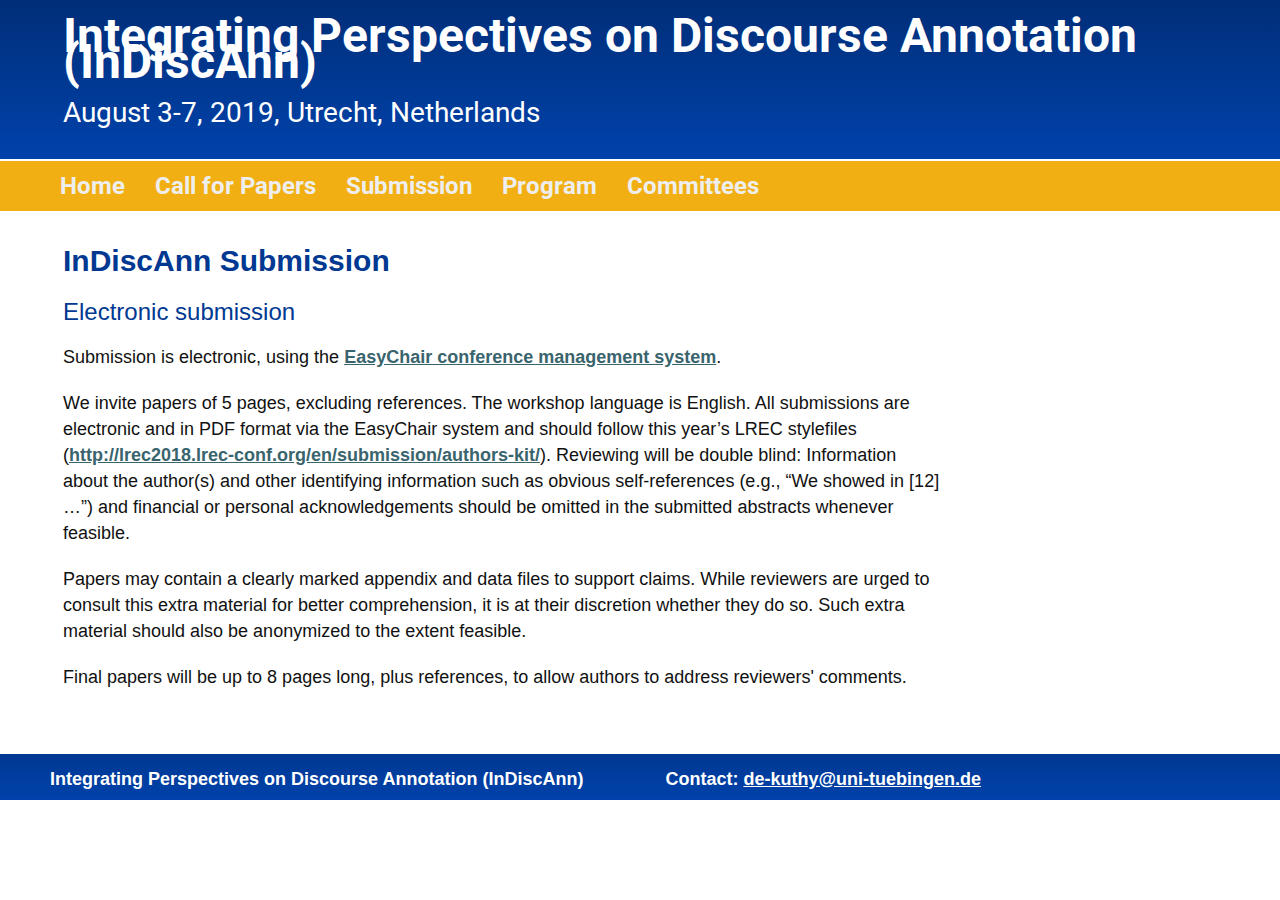
<file: submission.html>
<!DOCTYPE html>
<html>

<head>
  <meta http-equiv="Content-Type" content="text/html; charset=UTF-8"/>
    <title>InDiscAnn</title>
    <link href="https://fonts.googleapis.com/css?family=Open+Sans+Condensed:300%7CRoboto:300%7CSlabo+27px" rel="stylesheet">
    <link rel="stylesheet" href="indiscann.css" type="text/css"/>
</head> 
  
<body>

<div id="header">
  <table>
<tr>
        <td valign="bottom">
	<p class="title">Integrating Perspectives on Discourse Annotation (InDiscAnn)</p>
	<p class="body"> August 3-7, 2019, Utrecht, Netherlands</p>
      </td>
</tr>
  </table>
</div>

<div id="subheader">
  <ul id="navigation">
    <li class="active"><a href="index.html">Home</a></li>
<!--	   <li><a href="http://ceur-ws.org/Vol-2155/">Proceedings</a></li> -->
    <li><a href="cfp.html">Call for Papers</a></li>
    <li><a href="submission.html">Submission</a></li>
    <li><a href="program.html">Program</a></li>
    <li><a href="committees.html">Committees</a></li>
  </ul>
</div>

<table>

  <tr valign="top">

    <td>

      <div id="contents">


	<h1>InDiscAnn Submission</h1>
	      
	      <h2>Electronic submission</h2>
      
	      <p>Submission is electronic, using the <a href="https://easychair.org/">EasyChair conference management system</a>.</p>

<p>We invite papers of 5 pages, excluding references. The workshop language is English. All submissions are electronic and in PDF format via the EasyChair system and should follow this year’s LREC stylefiles (<a href="http://lrec2018.lrec-conf.org/en/submission/authors-kit/">http://lrec2018.lrec-conf.org/en/submission/authors-kit/</a>).  Reviewing will be double blind: Information about the author(s) and other identifying information such as obvious self-references (e.g., “We showed in [12] …”) and financial or personal acknowledgements should be omitted in the submitted abstracts whenever feasible.</p> 

<p>Papers may contain a clearly marked appendix and data files to support claims. While reviewers are urged to consult this extra material for better comprehension, it is at their discretion
whether they do so. Such extra material should also be anonymized to the extent feasible.</p>

<p>Final papers will be up to 8 pages long, plus references, to allow authors to address reviewers' comments.

</p>
      </div>

    
  
    </td>
  </tr>
</table>

																									 <div id="footer">
  <div class="clearfix">
    <p>
      Integrating Perspectives on Discourse Annotation (InDiscAnn)
      &emsp;&emsp;&emsp;&emsp;
       Contact: <a href="mailto:de-kuthy@uni-tuebingen.de">de-kuthy@uni-tuebingen.de</a><br>
  </div>																							 </div>
											

</body>

</html>
</file>
<file: discann.css>
/* adapted from law17.css */

body {
    background-color: #fff;
    margin: 0;
}

body, p {
    xfont-family: Roboto, Helvetica, Arial, sans-serif; /* screws up on non-asci letters */
    font-family: Calibri, Candara, Segoe, "Segoe UI", Optima, Arial, sans-serif;    /*"Times New Roman", Times, serif;*/
}

table, th, td, img {
    border: 0px;
}

.clearfix:after, #contents:after {
    clear: both;
    content: "";
    height: 1%;
    line-height: 0;
    visibility: hidden;
}


/*------------------------------ HEADER ------------------------------*/

#header {
    background: linear-gradient(#002e78, #0042ab); /*rgba(25,61,255) rgba(102,126,255)*/
    /*linear-gradient(rgba(222,119,0,0.9), rgba(255,215,0, 1));*/
    border-bottom: 2px solid #fff;
    color: #fff; /*#0099FF; /**/
    padding-left: 20px;
    padding-top: 20px;
    padding-bottom: 10px;
}

#header .title {
    min-width: 1000px;  /* needed to avoid nasty overlapping lines */
    font-family: Roboto, Helvetica, Arial, sans-serif;
    font-size: 48px;
    line-height: 52px;
    color: #fff; /* #fff;*/
    font-weight: bold;
    padding-left: 40px;
    padding-bottom: 5px;
}

#header .body {
    font-family: Roboto, Helvetica, Arial, sans-serif;
    font-size: 28px;
    color: #fff; /* #fff;*/
    padding-left: 40px;
    padding-bottom: 0px;
}

#subheader {
    background-color: #f1af14; /*#Ff9933 #444;*/
    Border-bottom: 5px solid #fff; /*#e6e6e6;*/
    color: #fff;
    height: 30px;
    padding-left: 60px;
    padding-bottom: 20px;
}


/** Navigation **/

#navigation {
    display: inline-block;
    list-style: none;
    line-height: 20px;
    margin: 0;
    padding-top: 10px;
    padding-left: 0px;
}

#navigation ul {
    display: inline-block;
    list-style: none;
    margin: 0;
    padding: 0;
}

#navigation li {
    font-family: Roboto, Helvetica, Arial, sans-serif;
    float: left;
    padding-right: 30px;
    text-align: center;
}

#navigation li a {
    color: #eee;
    Font-size: 24px;
    line-height: 30px;
    text-decoration: none;
}

#navigation li a:hover {
    color: #c66f0c;
}


/*------------------------------ CONTENTS ------------------------------*/

#contents {
    min-height: 500px;
    max-width: 880px;
    margin-left: 50px;
    padding: 25px 20px 5px 10px;
}

h1, h2, h3 {
    color: #003892; /* 002e78 rgb(25,61,255) rgb(162, 41, 0);*/
    color: #003892; /* rgb(162, 41, 0, ) */
    font-family: Calibri, Candara, Segoe, "Segoe UI", Optima, Arial, sans-serif;  /*"Slabo 27px";*/
}

h1 {
    font-size: 30px;
    font-weight: bold;
    margin: 0 0 20px;
}

h2 {
    font-size: 24px;
    font-weight: normal;
    margin: 0 0 18px;
}

h3 {
    font-size: 22px;
    font-weight: normal;
    margin: 4 0 14px;
}

p {
    color: #111111;
    font-size: 18px;
    line-height: 26px;
    margin: 0 0 20px;
}

a {
    font-weight: bold;
    color: #39646d;
}

a.paper {
    font-weight: normal;
    color: #39646d;
    text-decoration: None;
}

a:hover { color: #de7d0e; } /* #39646d */
a:visited { color: #39646d; }

table.dates {
    margin-left: 20px;
    border-collapse: collapse;
}

table.dates td {
    padding: 7px;
    border: 1px solid #006699;
    font-size: 18px;
}

table.committee a {
    text-decoration: none;
    font-size: 18px;
}

li {
    color: #111111;
    font-size: 18px;
    line-height: 26px;
}

.left { text-align: left; }
.right { text-align: right; }
.center {
    text-align: center;
    color: #39646d;
    font-weight: bold;
}

.indent { margin-left: 20px; }

.p_name { width: 200px; font-size: 18px; }
.p_affiliation { padding-left: 20px; font-size: 18px; }

.example {
    color: #39646d;
}

.sidebar {
    width: 400px;
    padding-top: 25px;
    padding-left: 40px;
    padding-right: 20px;
}

.sidebar div {
    padding-left: 20px;
    border-left: 3px solid #e6e6e6;
}

.sidebar table {
    margin-left: 20px;
    border-collapse: collapse;
}

.sidebar td {
    padding: 5px;
    border: 1px solid #006699;
    font-size: 18px;
}

.sidebar p {
    padding-left: 20px;
    font-size: 18px;
}

.sidebar h3 {
    margin-top: 15px;
    margin-bottom: 10px;
}


/*------------------------------ FOOTER ------------------------------*/

#footer {
    /*law17:  color matches color from the logo */
    background: linear-gradient(#003892, #0042ab); /* #002e78, */
    /*background: linear-gradient(rgba(25,61,255), rgba(102,126,255)); linear-gradient(rgba(255,215,0, 1), rgba(255,215,0, 1));*/
    xborder-top: 4px solid #999;
    border-top: 2px solid #fff ; /*rgba(255,215,0, 1);*/
    Border-bottom: 4px solid #fff;
    Xborder-bottom: 4px solid rgba(255,215,0, 1);
    padding: 6px 0 0;
}

#footer > div {
    height: 20px;
    padding: 10px 10px 10px 40px;
}

#footer p {
    font-size: 18px;
    font-weight: bold;
    line-height: 18px;
    color: #fff; /* #fff;*/
    font-style: normal;
    padding-left: 10px;
}

#footer p a {
    color: #fff; /* #fff;*/
    font-weight: bold;
}
</file>
<file: indiscann.css>
/* adapted from law17.css */

body {
    background-color: #fff;
    margin: 0;
}

body, p {
    xfont-family: Roboto, Helvetica, Arial, sans-serif; /* screws up on non-asci letters */
    font-family: Calibri, Candara, Segoe, "Segoe UI", Optima, Arial, sans-serif;    /*"Times New Roman", Times, serif;*/
}

table, th, td, img {
    border: 0px;
}

.clearfix:after, #contents:after {
    clear: both;
    content: "";
    height: 1%;
    line-height: 0;
    visibility: hidden;
}


/*------------------------------ HEADER ------------------------------*/

#header {
    background: linear-gradient(#002e78, #0042ab); /*rgba(25,61,255) rgba(102,126,255)*/
    /*linear-gradient(rgba(222,119,0,0.9), rgba(255,215,0, 1));*/
    border-bottom: 2px solid #fff;
    color: #fff; /*#0099FF; /**/
    padding-left: 20px;
    padding-top: 20px;
    padding-bottom: 10px;
}

#header .title {
    min-width: 1000px;  /* needed to avoid nasty overlapping lines */
    font-family: Roboto, Helvetica, Arial, sans-serif;
    font-size: 48px;
    color: #fff; /* #fff;*/
    font-weight: bold;
    padding-left: 40px;
    padding-bottom: 5px;
}

#header .body {
    font-family: Roboto, Helvetica, Arial, sans-serif;
    font-size: 28px;
    color: #fff; /* #fff;*/
    padding-left: 40px;
    padding-bottom: 0px;
}

#subheader {
    background-color: #f1af14; /*#Ff9933 #444;*/
    Border-bottom: 5px solid #fff; /*#e6e6e6;*/
    color: #fff;
    height: 30px;
    padding-left: 60px;
    padding-bottom: 20px;
}


/** Navigation **/

#navigation {
    display: inline-block;
    list-style: none;
    line-height: 20px;
    margin: 0;
    padding-top: 10px;
    padding-left: 0px;
}

#navigation ul {
    display: inline-block;
    list-style: none;
    margin: 0;
    padding: 0;
}

#navigation li {
    font-family: Roboto, Helvetica, Arial, sans-serif;
    float: left;
    padding-right: 30px;
    text-align: center;
}

#navigation li a {
    color: #eee;
    Font-size: 24px;
    line-height: 30px;
    text-decoration: none;
}

#navigation li a:hover {
    color: #c66f0c;
}


/*------------------------------ CONTENTS ------------------------------*/

#contents {
    min-height: 500px;
    max-width: 880px;
    margin-left: 50px;
    padding: 25px 20px 5px 10px;
}

h1, h2, h3 {
    color: #003892; /* 002e78 rgb(25,61,255) rgb(162, 41, 0);*/
    color: #003892; /* rgb(162, 41, 0, ) */
    font-family: Calibri, Candara, Segoe, "Segoe UI", Optima, Arial, sans-serif;  /*"Slabo 27px";*/
}

h1 {
    font-size: 30px;
    font-weight: bold;
    margin: 0 0 20px;
}

h2 {
    font-size: 24px;
    font-weight: normal;
    margin: 0 0 18px;
}

h3 {
    font-size: 22px;
    font-weight: normal;
    margin: 4 0 14px;
}

p {
    color: #111111;
    font-size: 18px;
    line-height: 26px;
    margin: 0 0 20px;
}

a {
    font-weight: bold;
    color: #39646d;
}

a.paper {
    font-weight: normal;
    color: #39646d;
    text-decoration: None;
}

a:hover { color: #de7d0e; } /* #39646d */
a:visited { color: #39646d; }

table.dates {
    margin-left: 20px;
    border-collapse: collapse;
}

table.dates td {
    padding: 7px;
    border: 1px solid #006699;
    font-size: 18px;
}

table.committee a {
    text-decoration: none;
    font-size: 18px;
}

li {
    color: #111111;
    font-size: 18px;
    line-height: 26px;
}

.left { text-align: left; }
.right { text-align: right; }
.center {
    text-align: center;
    color: #39646d;
    font-weight: bold;
}

.indent { margin-left: 20px; }

.p_name { width: 200px; font-size: 18px; }
.p_affiliation { padding-left: 20px; font-size: 18px; }

.example {
    color: #39646d;
}

.sidebar {
    width: 400px;
    padding-top: 25px;
    padding-left: 40px;
    padding-right: 20px;
}

.sidebar div {
    padding-left: 20px;
    border-left: 3px solid #e6e6e6;
}

.sidebar table {
    margin-left: 20px;
    border-collapse: collapse;
}

.sidebar td {
    padding: 5px;
    border: 1px solid #006699;
    font-size: 18px;
}

.sidebar p {
    padding-left: 20px;
    font-size: 18px;
}

.sidebar h3 {
    margin-top: 15px;
    margin-bottom: 10px;
}


/*------------------------------ FOOTER ------------------------------*/

#footer {
    /*law17:  color matches color from the logo */
    background: linear-gradient(#003892, #0042ab); /* #002e78, */
    /*background: linear-gradient(rgba(25,61,255), rgba(102,126,255)); linear-gradient(rgba(255,215,0, 1), rgba(255,215,0, 1));*/
    xborder-top: 4px solid #999;
    border-top: 2px solid #fff ; /*rgba(255,215,0, 1);*/
    Border-bottom: 4px solid #fff;
    Xborder-bottom: 4px solid rgba(255,215,0, 1);
    padding: 6px 0 0;
}

#footer > div {
    height: 20px;
    padding: 10px 10px 10px 40px;
}

#footer p {
    font-size: 18px;
    font-weight: bold;
    line-height: 18px;
    color: #fff; /* #fff;*/
    font-style: normal;
    padding-left: 10px;
}

#footer p a {
    color: #fff; /* #fff;*/
    font-weight: bold;
}
</file>
